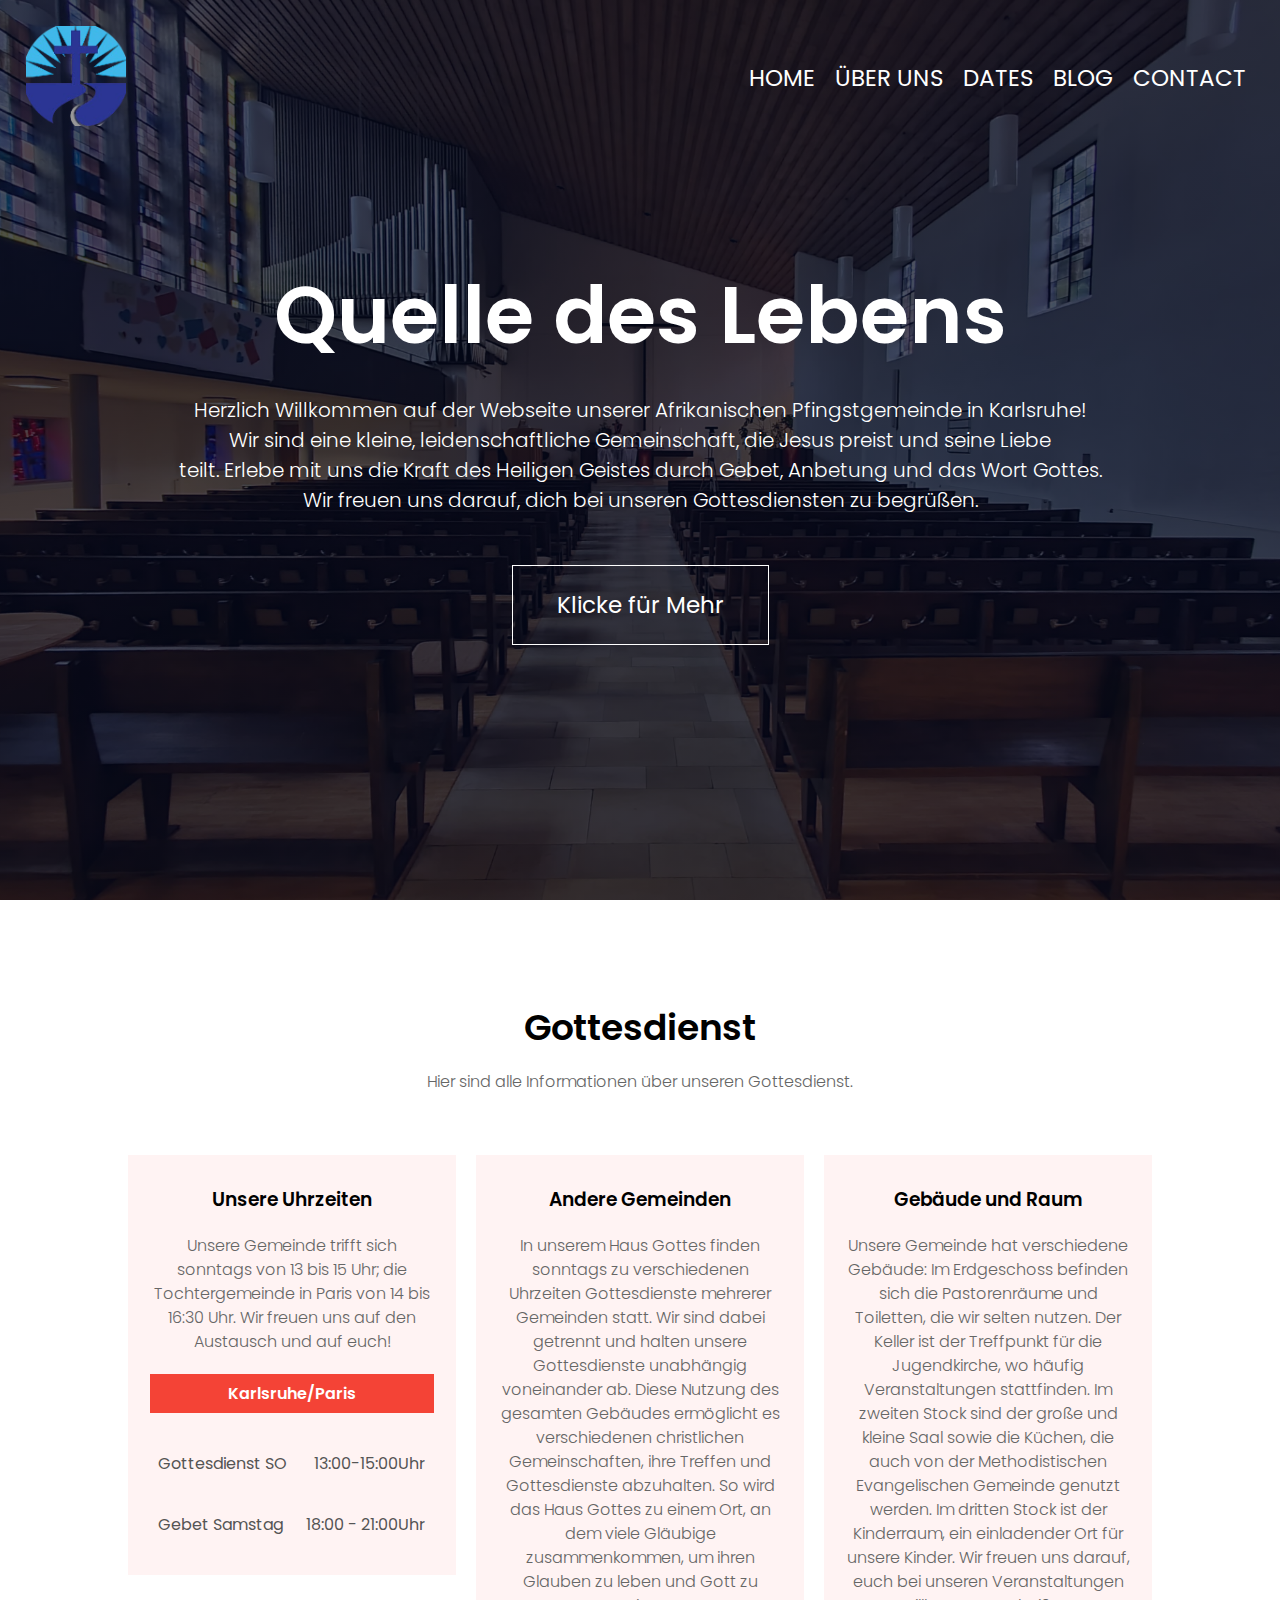
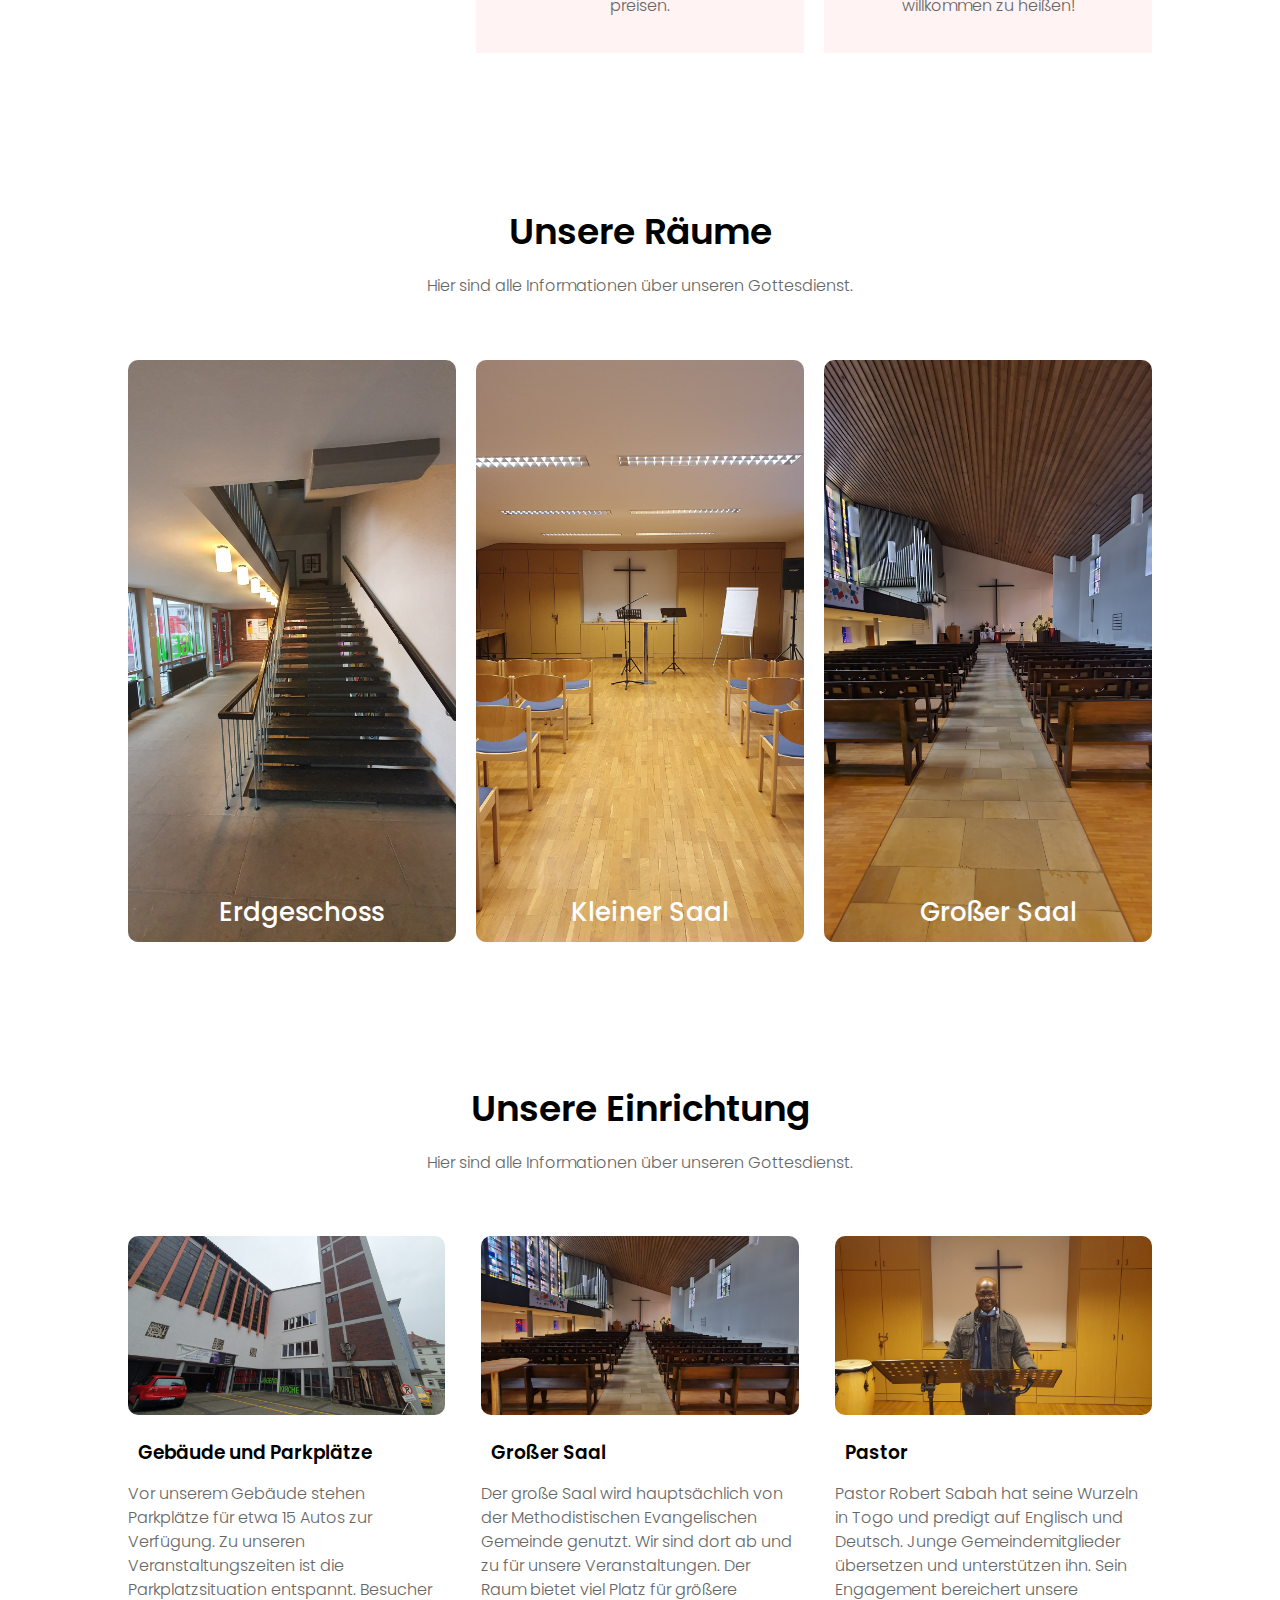
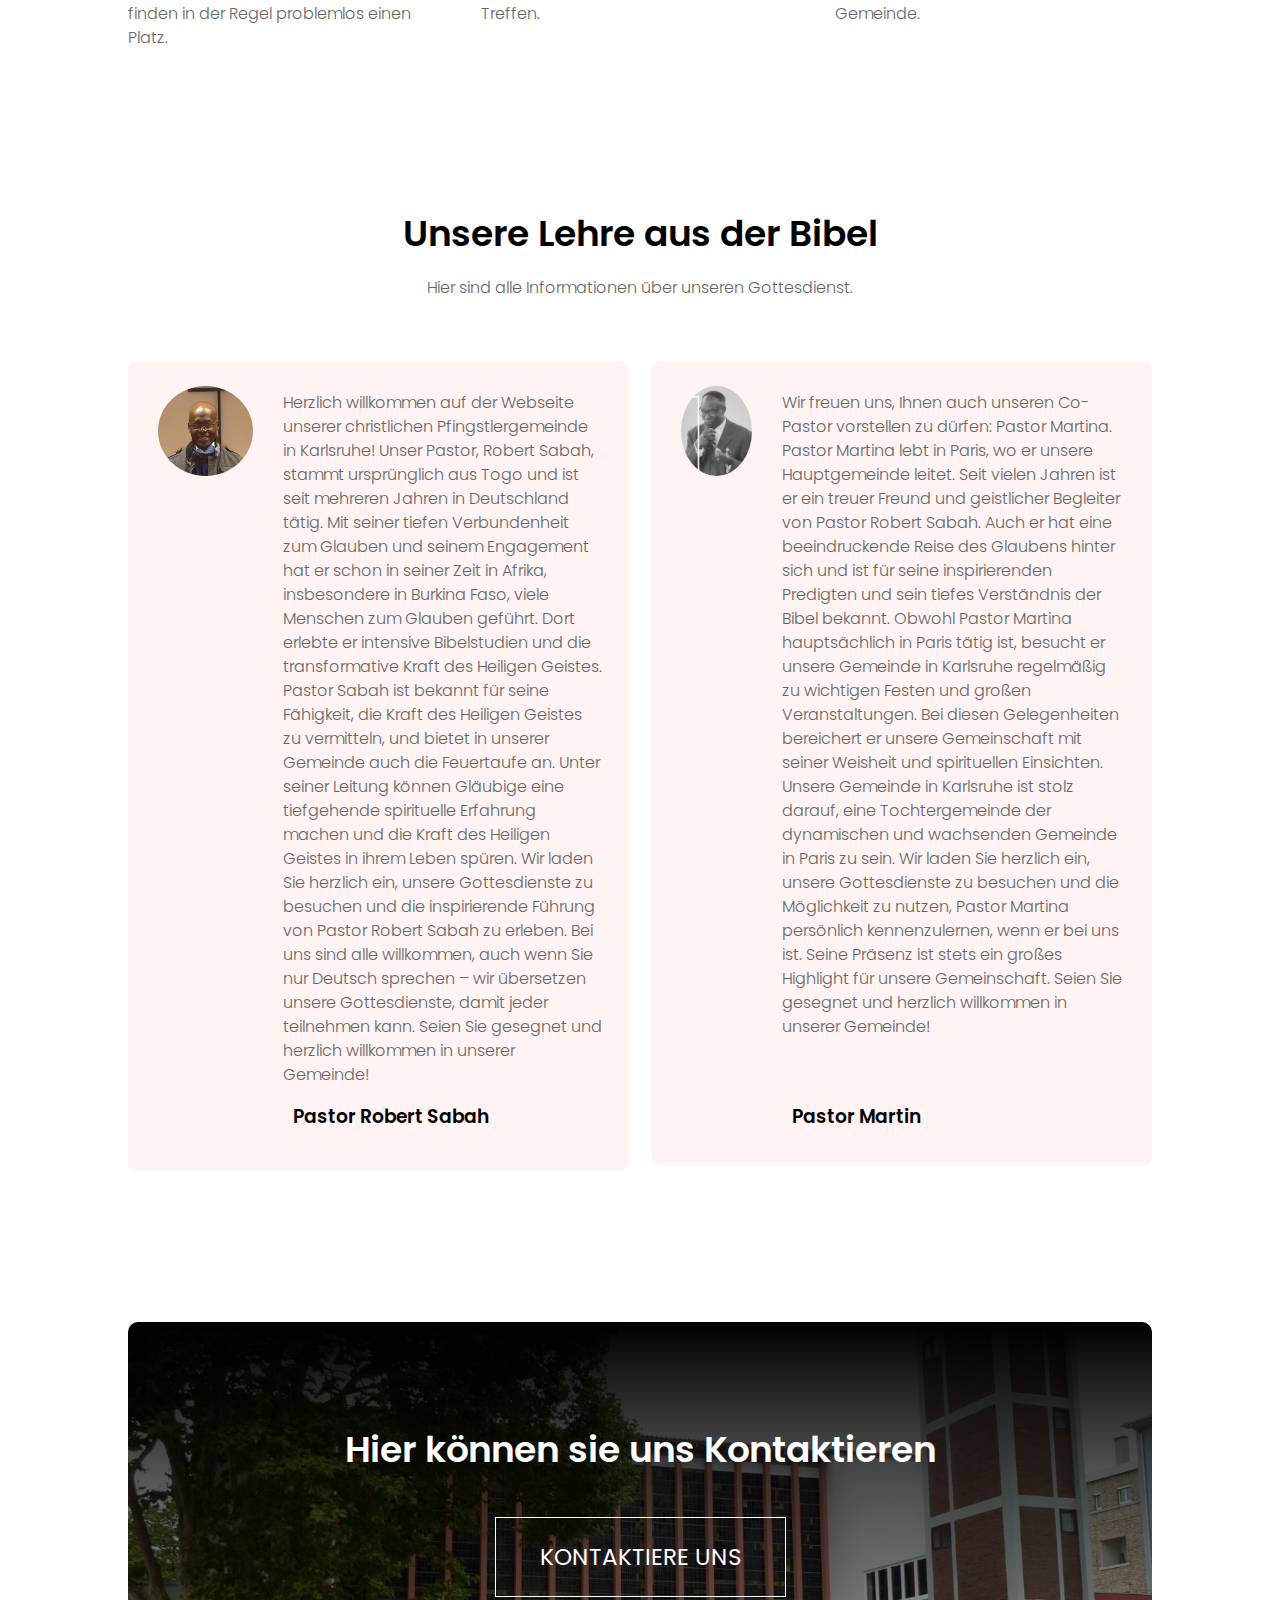
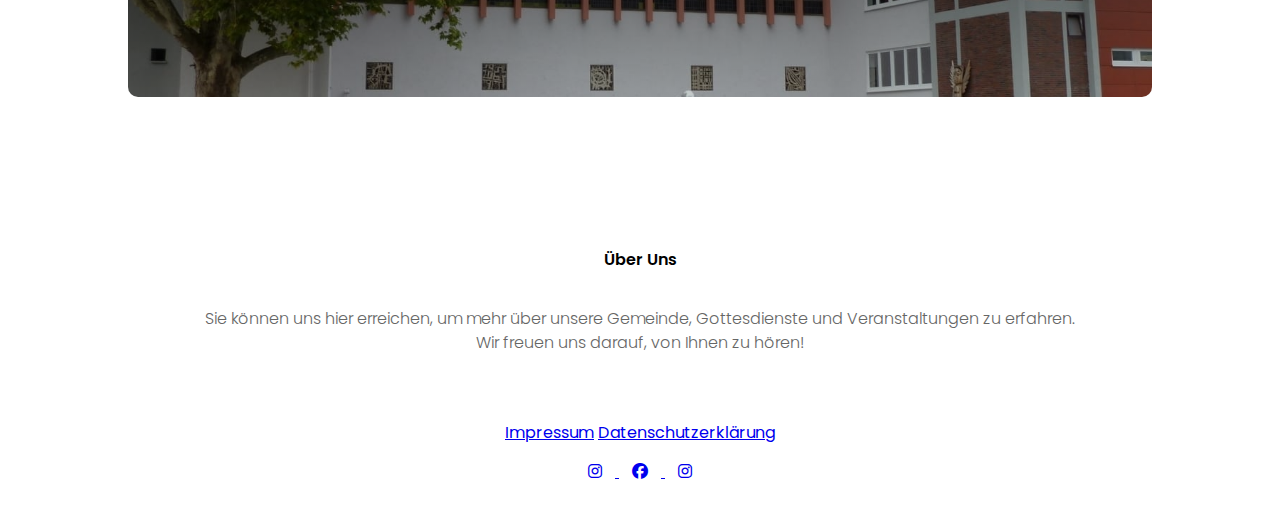
<file: index.html>
<!DOCTYPE html>
<html lang="en">
<head>
    <meta charset="UTF-8">
    <meta name="viewport" content="width=device-width, initial-scale=1.0">
    <title>Gemeinde Website</title>
    <link rel="stylesheet" href="style.css">
    <link rel="preconnect" href="https://fonts.googleapis.com">
<link rel="preconnect" href="https://fonts.gstatic.com" crossorigin>
<link href="https://fonts.googleapis.com/css2?family=Poppins:ital,wght@0,
100;0,200;0,300;0,400;0,500;0,600;0,700;0,800;0,900;1,100;1,200;1,300;1,400;1
,500;1,600;1,700;1,800;1,900&display=swap" rel="stylesheet">
<link rel="stylesheet" href="https://cdnjs.cloudflare.com/ajax/libs/font-awesome/6.4.0/css/all.min.css">

</head>
<body>
    <section class="header">
<nav>
    <a href="index.html"><img src="Images/qldlogo.png"></a>
    <div class="nav-links" id="navLinks">
        <i class="fa fa-times" onclick="hideMenu()"></i>
        <ul>
            <li><a href="index.html">HOME</a></li>
            <li><a href="about.html">ÜBER UNS</a></li>
            <li><a href="course.html">DATES</a></li>
            <li><a href="Blog.html">BLOG</a></li>
            <li><a href="Contact.html">CONTACT</a></li>
        </ul>
    </div>
    <i class="fa fa-bars" onclick="showMenu()"></i>
</nav>

<div class="text-box">
    <h1>Quelle des Lebens</h1>
    <p>Herzlich Willkommen auf der Webseite unserer Afrikanischen Pfingstgemeinde in Karlsruhe! <br> 
        Wir sind eine kleine, leidenschaftliche Gemeinschaft, die Jesus preist und seine Liebe<br> teilt.  
        Erlebe mit uns die Kraft des Heiligen Geistes durch Gebet, Anbetung und das Wort Gottes. <br> 
        Wir freuen uns darauf, dich bei unseren Gottesdiensten zu begrüßen.
        </p>
        <a href="course.html" class="hero-btn">Klicke für Mehr</a>
</div>
    </section>
<!-----Gottesdienst-->

    <section class="Gottesdienst">
     <h1>Gottesdienst</h1>   
     <p>Hier sind alle Informationen über unseren Gottesdienst.</p>

    <div class="row"><div class="Gottesdienst-col">
         <h3>Unsere Uhrzeiten</h3>
         <p>Unsere Gemeinde trifft sich sonntags von 13 bis 15 Uhr; die Tochtergemeinde in Paris von 14 bis 16:30 Uhr. Wir freuen uns auf den Austausch und auf euch!</p>
            <div class="blog-right">
                <h3>Karlsruhe/Paris</h3>
                <div>
                    <span>Gottesdienst SO</span>
                    <span>13:00-15:00Uhr</span>
                </div>
                <div>
                    <span>Gebet Samstag</span>
                    <span>18:00 - 21:00Uhr</span>
                </div>
                
                
            </div>
     </div>
       <div class="Gottesdienst-col">
        <h3>Andere Gemeinden</h3>
        <p>In unserem Haus Gottes finden sonntags zu verschiedenen Uhrzeiten Gottesdienste 
            mehrerer Gemeinden statt. Wir sind dabei getrennt und halten unsere Gottesdienste 
            unabhängig voneinander ab. Diese Nutzung des gesamten Gebäudes ermöglicht es 
            verschiedenen christlichen Gemeinschaften, ihre Treffen und Gottesdienste abzuhalten. 
            So wird das Haus Gottes zu einem Ort, an dem viele Gläubige zusammenkommen, um ihren 
            Glauben zu leben und Gott zu preisen.</p>
       </div> 
        
       <div class="Gottesdienst-col">
        <h3>Gebäude und Raum</h3>
        <p>Unsere Gemeinde hat verschiedene Gebäude: Im Erdgeschoss befinden sich die 
            Pastorenräume und Toiletten, die wir selten nutzen. Der Keller ist der Treffpunkt 
            für die Jugendkirche, wo häufig Veranstaltungen stattfinden. Im zweiten Stock sind 
            der große und kleine Saal sowie die Küchen, die auch von der Methodistischen 
            Evangelischen Gemeinde genutzt werden. Im dritten Stock ist der Kinderraum, ein 
            einladender Ort für unsere Kinder. Wir freuen uns darauf, euch bei unseren 
            Veranstaltungen willkommen zu heißen!</p>
       </div> 
    </div>
    </section>

    <section class="Raueme">
<h1>Unsere Räume</h1>
<p>Hier sind alle Informationen über unseren Gottesdienst.</p>

<div class="row">
    <div class="Raueme-col">
        <img src="Images/TreppeHochkannt.jpeg">
        <div class="layer">
        <h3>Erdgeschoss</h3>
    </div>
    </div>
    <div class="Raueme-col">
        <img src="Images/kleinerSaalHochkannt2.jpeg">
        <div class="layer">
        <h3>Kleiner Saal</h3>
    </div>
    </div>
    <div class="Raueme-col">
        <img src="Images/BigSaalHochkant.jpeg">
        <div class="layer">
        <h3>Großer Saal</h3>
    </div>
    </div>
</div>

    </section>
    <!--------Facilitys---------->

    <section class="Einrichtung">
        <h1>Unsere Einrichtung</h1>
        <p>Hier sind alle Informationen über unseren Gottesdienst.</p>

        <div class="row">
            <div class="Einrichtung-col">
                <img src="Images/Draussen.jpeg">
                <h3>Gebäude und Parkplätze</h3>
                <p>Vor unserem Gebäude stehen Parkplätze für etwa 15 Autos zur Verfügung. Zu unseren Veranstaltungszeiten 
                    ist die Parkplatzsituation entspannt. Besucher finden in der Regel problemlos einen Platz.</p>
            </div>
            <div class="Einrichtung-col">
                <img src="Images/BigSaal.jpeg">
                <h3>Großer Saal</h3>
                <p>Der große Saal wird hauptsächlich von der Methodistischen Evangelischen Gemeinde genutzt. 
                    Wir sind dort ab und zu für unsere Veranstaltungen. Der Raum bietet viel Platz für 
                    größere Treffen.</p>
            </div>
            <div class="Einrichtung-col">
                <img src="Images/Pastorwidth.jpeg">
                <h3>Pastor</h3>
                <p>Pastor Robert Sabah hat seine Wurzeln in Togo und predigt auf Englisch und Deutsch. 
                    Junge Gemeindemitglieder übersetzen und unterstützen ihn. Sein Engagement bereichert 
                    unsere Gemeinde.</p>
            </div>
        </div>

    </section>

    <!--------UnsereLehre---------->

    <section class="Lehre">
        <h1>Unsere Lehre aus der Bibel</h1>
        <p>Hier sind alle Informationen über unseren Gottesdienst.</p>
        <div class="row">
            <div class="Lehre-col">
                <img src="Images/Robert.png">
                <div>
                    <p>Herzlich willkommen auf der Webseite unserer christlichen Pfingstlergemeinde in Karlsruhe!

                        Unser Pastor, Robert Sabah, stammt ursprünglich aus Togo und ist seit mehreren Jahren in Deutschland tätig. Mit seiner tiefen Verbundenheit zum Glauben und seinem Engagement hat er schon in seiner Zeit in Afrika, insbesondere in Burkina Faso, viele Menschen zum Glauben geführt. Dort erlebte er intensive Bibelstudien und die transformative Kraft des Heiligen Geistes.
                         Pastor Sabah ist bekannt für seine Fähigkeit, die Kraft des Heiligen Geistes zu vermitteln, und bietet in unserer Gemeinde auch die Feuertaufe an. Unter seiner Leitung können Gläubige eine tiefgehende spirituelle Erfahrung machen und die Kraft des Heiligen Geistes in ihrem Leben spüren.
                        Wir laden Sie herzlich ein, unsere Gottesdienste zu besuchen und die inspirierende Führung von Pastor Robert Sabah zu erleben. Bei uns sind alle willkommen, auch wenn Sie nur Deutsch sprechen – wir übersetzen unsere Gottesdienste, damit jeder teilnehmen kann.
                        Seien Sie gesegnet und herzlich willkommen in unserer Gemeinde!</p>
                    <h3>Pastor Robert Sabah<h3>
                </div>
            </div>
            <div class="Lehre-col">
                <img src="Images/Martin.png">
                <div>
                    <p>Wir freuen uns, Ihnen auch unseren Co-Pastor vorstellen zu dürfen: Pastor Martina.
                        Pastor Martina lebt in Paris, wo er unsere Hauptgemeinde leitet. Seit vielen Jahren ist er ein treuer Freund und geistlicher Begleiter von Pastor Robert Sabah. Auch er hat eine beeindruckende Reise des Glaubens hinter sich und ist für seine inspirierenden Predigten und sein tiefes Verständnis der Bibel bekannt.
                        Obwohl Pastor Martina hauptsächlich in Paris tätig ist, besucht er unsere Gemeinde in Karlsruhe regelmäßig zu wichtigen Festen und großen Veranstaltungen. Bei diesen Gelegenheiten bereichert er unsere Gemeinschaft mit seiner Weisheit und spirituellen Einsichten. Unsere Gemeinde in Karlsruhe ist stolz darauf, eine Tochtergemeinde der dynamischen und wachsenden Gemeinde in Paris zu sein.
                        Wir laden Sie herzlich ein, unsere Gottesdienste zu besuchen und die Möglichkeit zu nutzen, Pastor Martina persönlich kennenzulernen, wenn er bei uns ist. Seine Präsenz ist stets ein großes Highlight für unsere Gemeinschaft.
                        Seien Sie gesegnet und herzlich willkommen in unserer Gemeinde! <br><br><br></p>
                        <h3>Pastor Martin</h3>
                </div>
            </div>
        </div>
    </section>

    <!--------Contact----->
    <section class="cta">
          <h1>Hier können sie uns Kontaktieren</h1>  
          <a href="" class="hero-btn">KONTAKTIERE UNS</a>
        
    </section>

    <!--------Fußzeile----->
    <section class="Footer">
        <h4>Über Uns</h4>
        <p>Sie können uns hier erreichen, um mehr über unsere Gemeinde, Gottesdienste und 
            Veranstaltungen zu erfahren. <br> Wir freuen uns darauf, von Ihnen zu hören!</p><br><br>
            <a href="Impressum.html">Impressum</a>
          <a href="Daten.html">Datenschutzerklärung</a>
            <div class="icons">
                <a href="https://www.instagram.com/emb_rdc" target="_blank">
                    <i class="fab fa-instagram" aria-hidden="true"></i>
                </a>
                <a href="https://www.facebook.com/yourprofile" target="_blank">
                    <i class="fab fa-facebook" aria-hidden="true"></i>
                </a>
                <a href="https://www.instagram.com/elie_rdc" target="_blank">
                    <i class="fab fa-instagram" aria-hidden="true"></i>
                </a>
                
            </div>
    </section>

<!--------JavaScript-----Menu----->
 <script>
    var navLinks = document.getElementById("navLinks");
    function showMenu(){
        navLinks.style.right = "0";
    } 
    function hideMenu(){
        navLinks.style.right = "-200px";
        
    }
 </script>
</body>
</html>
</file>
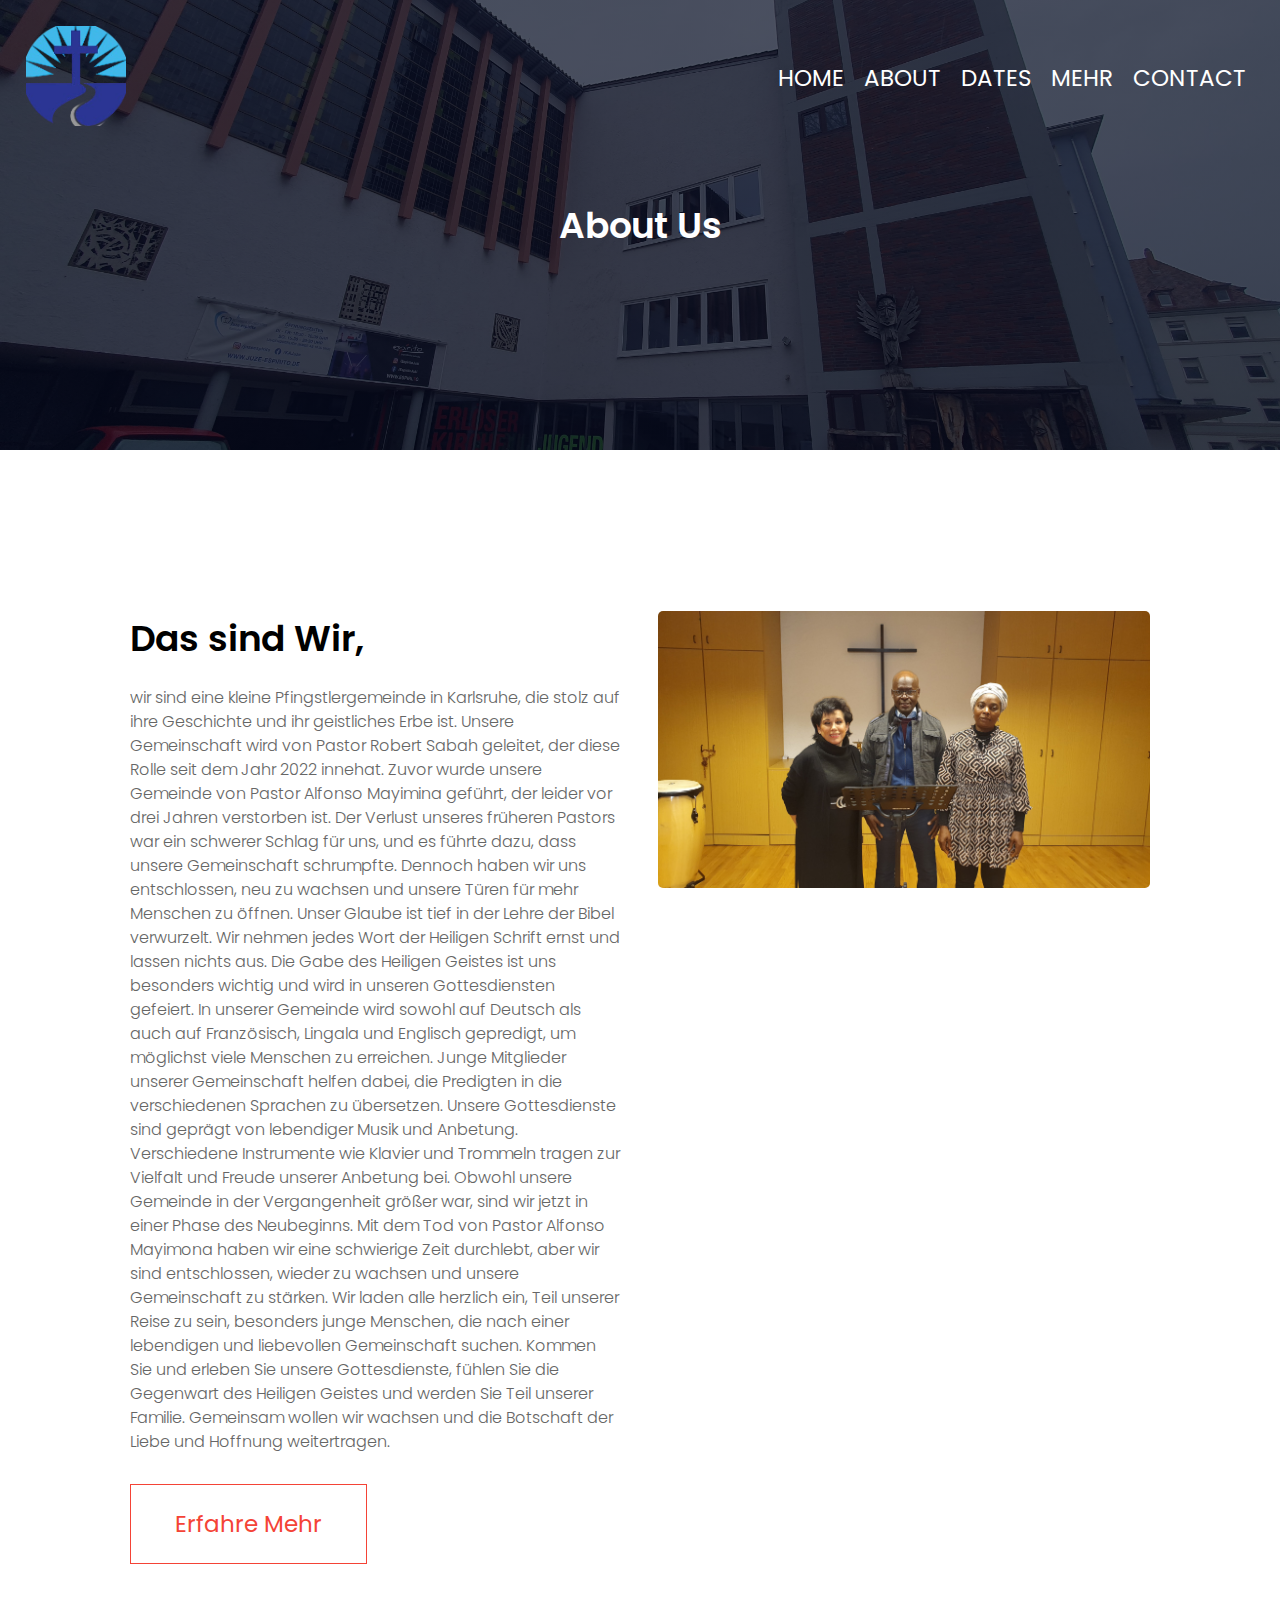
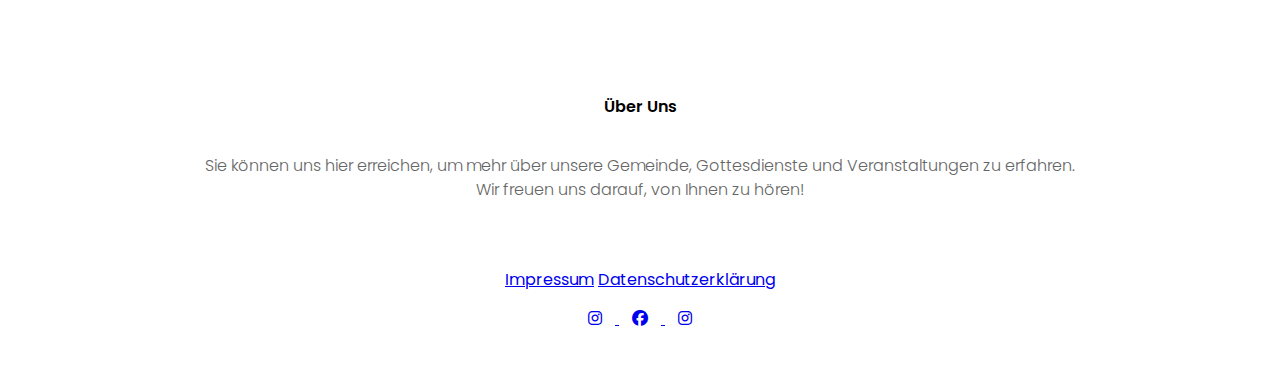
<file: about.html>
<!DOCTYPE html>
<html lang="en">
<head>
    <meta charset="UTF-8">
    <meta name="viewport" content="width=device-width, initial-scale=1.0">
    <title>Gemeinde Website</title>
    <link rel="stylesheet" href="style.css">
    <link rel="preconnect" href="https://fonts.googleapis.com">
<link rel="preconnect" href="https://fonts.gstatic.com" crossorigin>
<link href="https://fonts.googleapis.com/css2?family=Poppins:ital,wght@0,
100;0,200;0,300;0,400;0,500;0,600;0,700;0,800;0,900;1,100;1,200;1,300;1,400;1
,500;1,600;1,700;1,800;1,900&display=swap" rel="stylesheet">
<link rel="stylesheet" href="https://cdnjs.cloudflare.com/ajax/libs/font-awesome/6.4.0/css/all.min.css">

</head>
<body>
    <section class="sub-header">
<nav>
    <a href="index.html"><img src="Images/qldlogo.png"></a>
    <div class="nav-links" id="navLinks">
        <i class="fa fa-times" onclick="hideMenu()"></i>
        <ul>
            <li><a href="index.html">HOME</a></li>
            <li><a href="about.html">ABOUT</a></li>
            <li><a href="course.html">DATES</a></li>
            <li><a href="Blog.html">MEHR</a></li>
            <li><a href="Contact.html">CONTACT</a></li>
        </ul>
    </div>
    <i class="fa fa-bars" onclick="showMenu()"></i>
</nav>
<h1>About Us</h1>
    </section>

<!--------Über unsere Gemeinde----->
<section class="about-us">
    <div class="row">
        <div class="about-col">
            <h1>Das sind Wir,</h1>
            <p>wir sind eine kleine Pfingstlergemeinde in Karlsruhe, die stolz auf ihre Geschichte und ihr geistliches Erbe ist. Unsere Gemeinschaft wird von Pastor Robert Sabah geleitet, der diese Rolle seit dem Jahr 2022 innehat. Zuvor wurde unsere Gemeinde von Pastor Alfonso Mayimina geführt, der leider vor drei Jahren verstorben ist. Der Verlust unseres früheren Pastors war ein schwerer Schlag für uns, und es führte dazu, dass unsere Gemeinschaft schrumpfte. Dennoch haben wir uns entschlossen, neu zu wachsen und unsere Türen für mehr Menschen zu öffnen.
                Unser Glaube ist tief in der Lehre der Bibel verwurzelt. Wir nehmen jedes Wort der Heiligen Schrift ernst und lassen nichts aus. Die Gabe des Heiligen Geistes ist uns besonders wichtig und wird in unseren Gottesdiensten gefeiert. In unserer Gemeinde wird sowohl auf Deutsch als auch auf Französisch, Lingala und Englisch gepredigt, um möglichst viele Menschen zu erreichen. Junge Mitglieder unserer Gemeinschaft helfen dabei, die Predigten in die verschiedenen Sprachen zu übersetzen.
                Unsere Gottesdienste sind geprägt von lebendiger Musik und Anbetung. Verschiedene Instrumente wie Klavier und Trommeln tragen zur Vielfalt und Freude unserer Anbetung bei.
                Obwohl unsere Gemeinde in der Vergangenheit größer war, sind wir jetzt in einer Phase des Neubeginns. Mit dem Tod von Pastor Alfonso Mayimona haben wir eine schwierige Zeit durchlebt, aber wir sind entschlossen, wieder zu wachsen und unsere Gemeinschaft zu stärken. Wir laden alle herzlich ein, Teil unserer Reise zu sein, besonders junge Menschen, die nach einer lebendigen und liebevollen Gemeinschaft suchen.
                Kommen Sie und erleben Sie unsere Gottesdienste, fühlen Sie die Gegenwart des Heiligen Geistes und werden Sie Teil unserer Familie. Gemeinsam wollen wir wachsen und die Botschaft der 
                Liebe und Hoffnung weitertragen.</p>
                <a href="Blog.html" class="hero-btn red-btn">Erfahre Mehr</a>
        </div>
        <div class="about-col">
            <img src="Images/RobertCM.jpeg">
        </div>
    </div>

</section>



<!--------Fußzeile----->

<section class="Footer">
    <h4>Über Uns</h4>
    <p>Sie können uns hier erreichen, um mehr über unsere Gemeinde, Gottesdienste und 
        Veranstaltungen zu erfahren. <br> Wir freuen uns darauf, von Ihnen zu hören!</p><br><br>
        <a href="Impressum.html">Impressum</a>
      <a href="Datenschutzerklärung.html">Datenschutzerklärung</a>
        <div class="icons">
            <a href="https://www.instagram.com/emb_rdc" target="_blank">
                <i class="fab fa-instagram" aria-hidden="true"></i>
            </a>
            <a href="https://www.facebook.com/yourprofile" target="_blank">
                <i class="fab fa-facebook" aria-hidden="true"></i>
            </a>
            <a href="https://www.instagram.com/elie_rdc" target="_blank">
                <i class="fab fa-instagram" aria-hidden="true"></i>
            </a>
            
        </div>
</section>

    <!--------Über unsere Lehre----->
<section>

</section>
<!--------JavaScript-----Menu----->
 <script>
    var navLinks = document.getElementById("navLinks");
    function showMenu(){
        navLinks.style.right = "0";
    } 
    function hideMenu(){
        navLinks.style.right = "-200px";
        
    }
 </script>
</body>
</html>
</file>
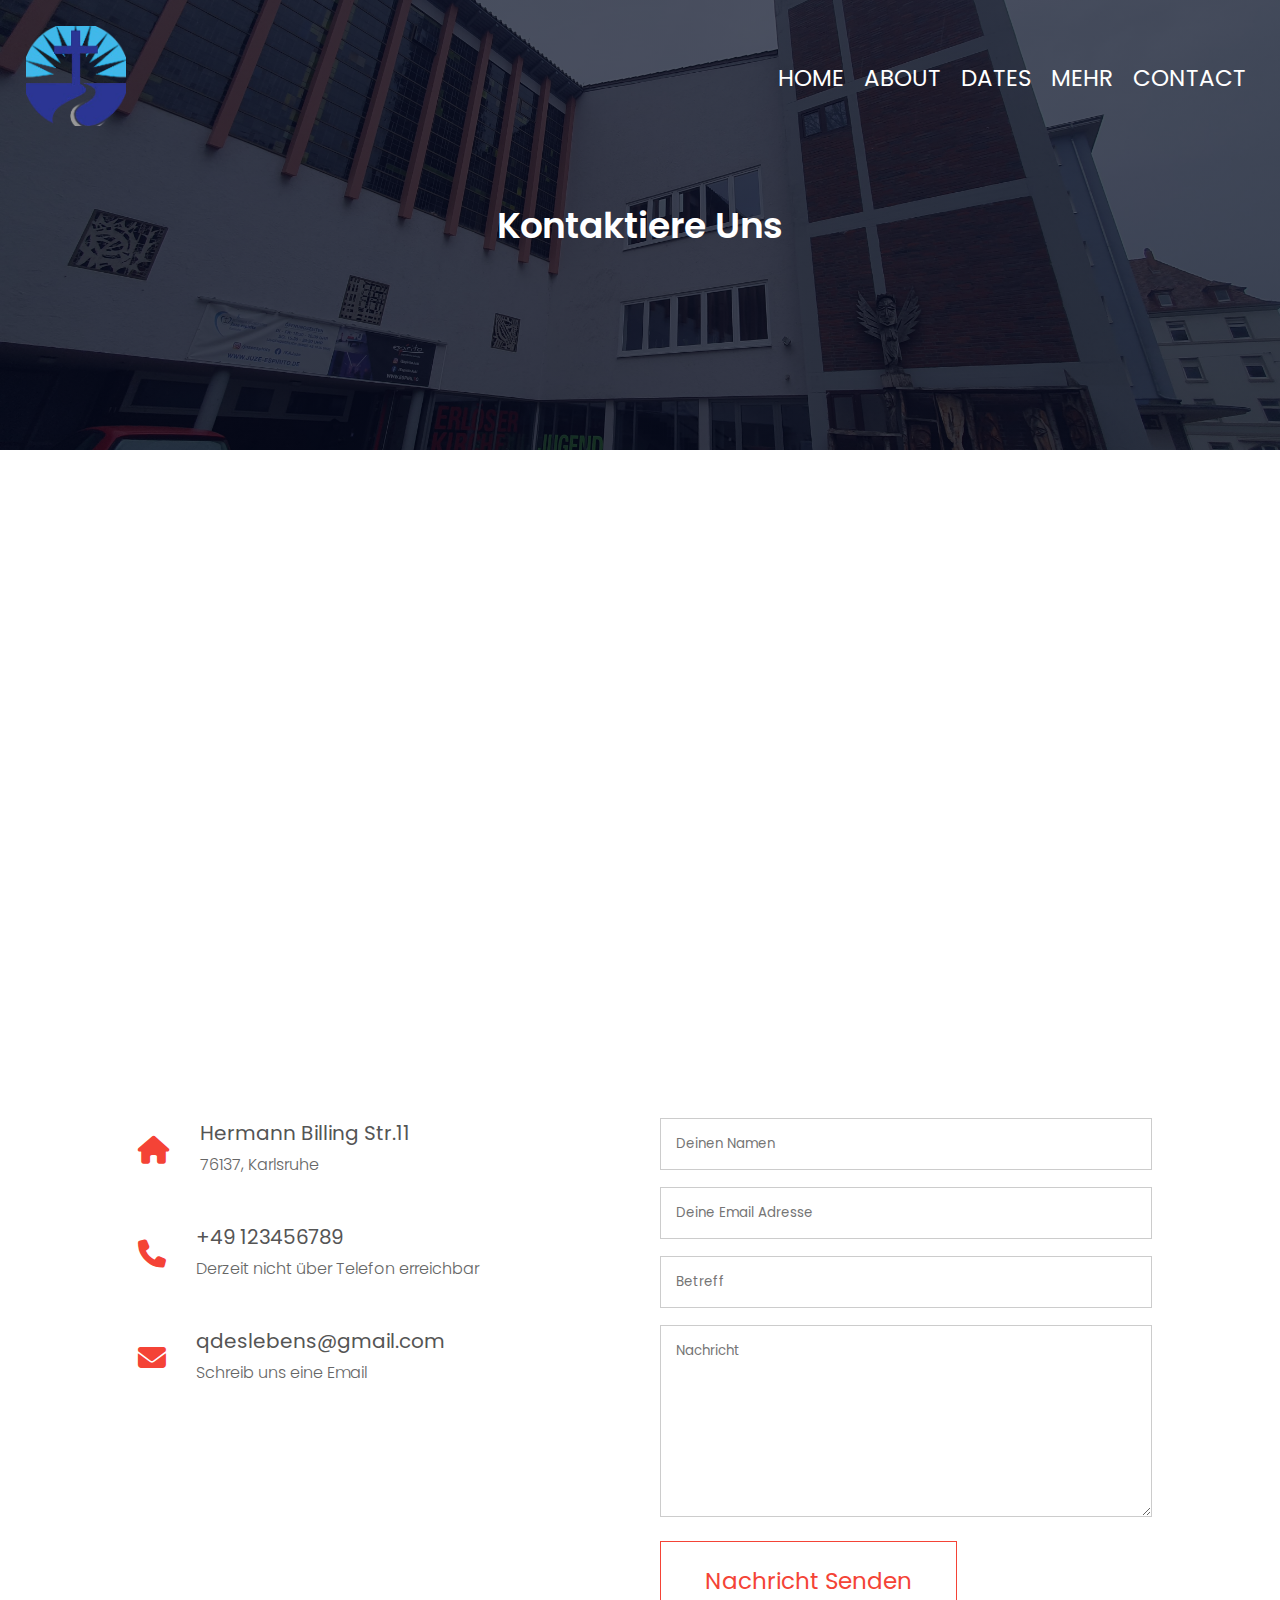
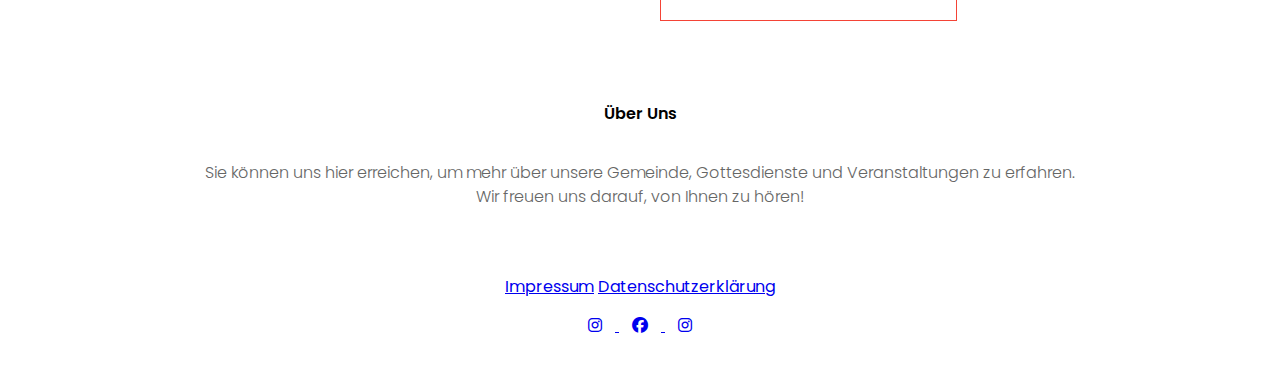
<file: Contact.html>
<!DOCTYPE html>
<html lang="en">
<head>
    <meta charset="UTF-8">
    <meta name="viewport" content="width=device-width, initial-scale=1.0">
    <title>Gemeinde Website</title>
    <link rel="stylesheet" href="style.css">
    <link rel="preconnect" href="https://fonts.googleapis.com">
<link rel="preconnect" href="https://fonts.gstatic.com" crossorigin>
<link href="https://fonts.googleapis.com/css2?family=Poppins:ital,wght@0,
100;0,200;0,300;0,400;0,500;0,600;0,700;0,800;0,900;1,100;1,200;1,300;1,400;1
,500;1,600;1,700;1,800;1,900&display=swap" rel="stylesheet">
<link rel="stylesheet" href="https://cdnjs.cloudflare.com/ajax/libs/font-awesome/6.4.0/css/all.min.css">

</head>
<body>
    <section class="sub-header">
<nav>
    <a href="index.html"><img src="Images/qldlogo.png"></a>
    <div class="nav-links" id="navLinks">
        <i class="fa fa-times" onclick="hideMenu()"></i>
        <ul>
            <li><a href="index.html">HOME</a></li>
            <li><a href="about.html">ABOUT</a></li>
            <li><a href="course.html">DATES</a></li>
            <li><a href="Blog.html">MEHR</a></li>
            <li><a href="Contact.html">CONTACT</a></li>
        </ul>
    </div>
    <i class="fa fa-bars" onclick="showMenu()"></i>
</nav>
<h1>Kontaktiere Uns</h1>
    </section>

<!--------Kontaktiere uns----->

<section class="location">
    <iframe src="https://www.google.com/maps/embed?pb=!1m18!1m12!1m3!1d2617.3602680282606!2d8.396177277464934!3d49.003730590466006!2m3!1f0!2f0!3f0!3m2!1i1024!2i768!4f13.1!3m3!1m2!1s0x479706437da2e9ab%3A0xa34c0f01a74c4f67!2sHermann-Billing-Stra%C3%9Fe%2011%2C%2076137%20Karlsruhe!5e0!3m2!1sde!2sde!4v1722713079270!5m2!1sde!2sde" width="600" height="450" style="border:0;" allowfullscreen="" loading="lazy" referrerpolicy="no-referrer-when-downgrade"></iframe> 
</section>

<section class="contact-us">
<div class="row">
    <div class="contact-col">
        <div>
            <i class="fas fa-home" aria-hidden="true"></i>
            <span>
                <h5>Hermann Billing Str.11</h5>
                <p>76137, Karlsruhe</p>
            </span> 
        </div>
        <div>
            <i class="fas fa-phone" aria-hidden="true"></i>
            <span>
                <h5>+49 123456789</h5>
                <p>Derzeit nicht über Telefon erreichbar</p>
            </span> 
        </div>
        <div>
            <i class="fas fa-envelope" aria-hidden="true"></i>
            <span>
                <h5>qdeslebens@gmail.com</h5>
                <p>Schreib uns eine Email</p>
            </span> 
        </div>
    </div>
    <div class="contact-col">
<form action="form-handler.php" method="post">
    <input type="text" name="name" placeholder="Deinen Namen" required>
    <input type="email" name="email" placeholder="Deine Email Adresse" required>
    <input type="text" name="subject" placeholder="Betreff" required>
    <textarea rows="8" name="message" placeholder="Nachricht" required></textarea>
    <button type="submit" class="hero-btn red-btn">Nachricht Senden</button>
</form>


    </div>
</div>
</section>


<!--------Fußzeile----->

<section class="Footer">
    <h4>Über Uns</h4>
    <p>Sie können uns hier erreichen, um mehr über unsere Gemeinde, Gottesdienste und 
        Veranstaltungen zu erfahren. <br> Wir freuen uns darauf, von Ihnen zu hören!</p><br><br>
        <a href="Impressum.html">Impressum</a>
      <a href="Datenschutzerklärung.html">Datenschutzerklärung</a>
        <div class="icons">
            <a href="https://www.instagram.com/emb_rdc" target="_blank">
                <i class="fab fa-instagram" aria-hidden="true"></i>
            </a>
            <a href="https://www.facebook.com/yourprofile" target="_blank">
                <i class="fab fa-facebook" aria-hidden="true"></i>
            </a>
            <a href="https://www.instagram.com/elie_rdc" target="_blank">
                <i class="fab fa-instagram" aria-hidden="true"></i>
            </a>
            
        </div>
</section>

    <!--------Über unsere Lehre----->
<section>

</section>
<!--------JavaScript-----Menu----->
 <script>
    var navLinks = document.getElementById("navLinks");
    function showMenu(){
        navLinks.style.right = "0";
    } 
    function hideMenu(){
        navLinks.style.right = "-200px";
        
    }
 </script>
</body>
</html>
</file>
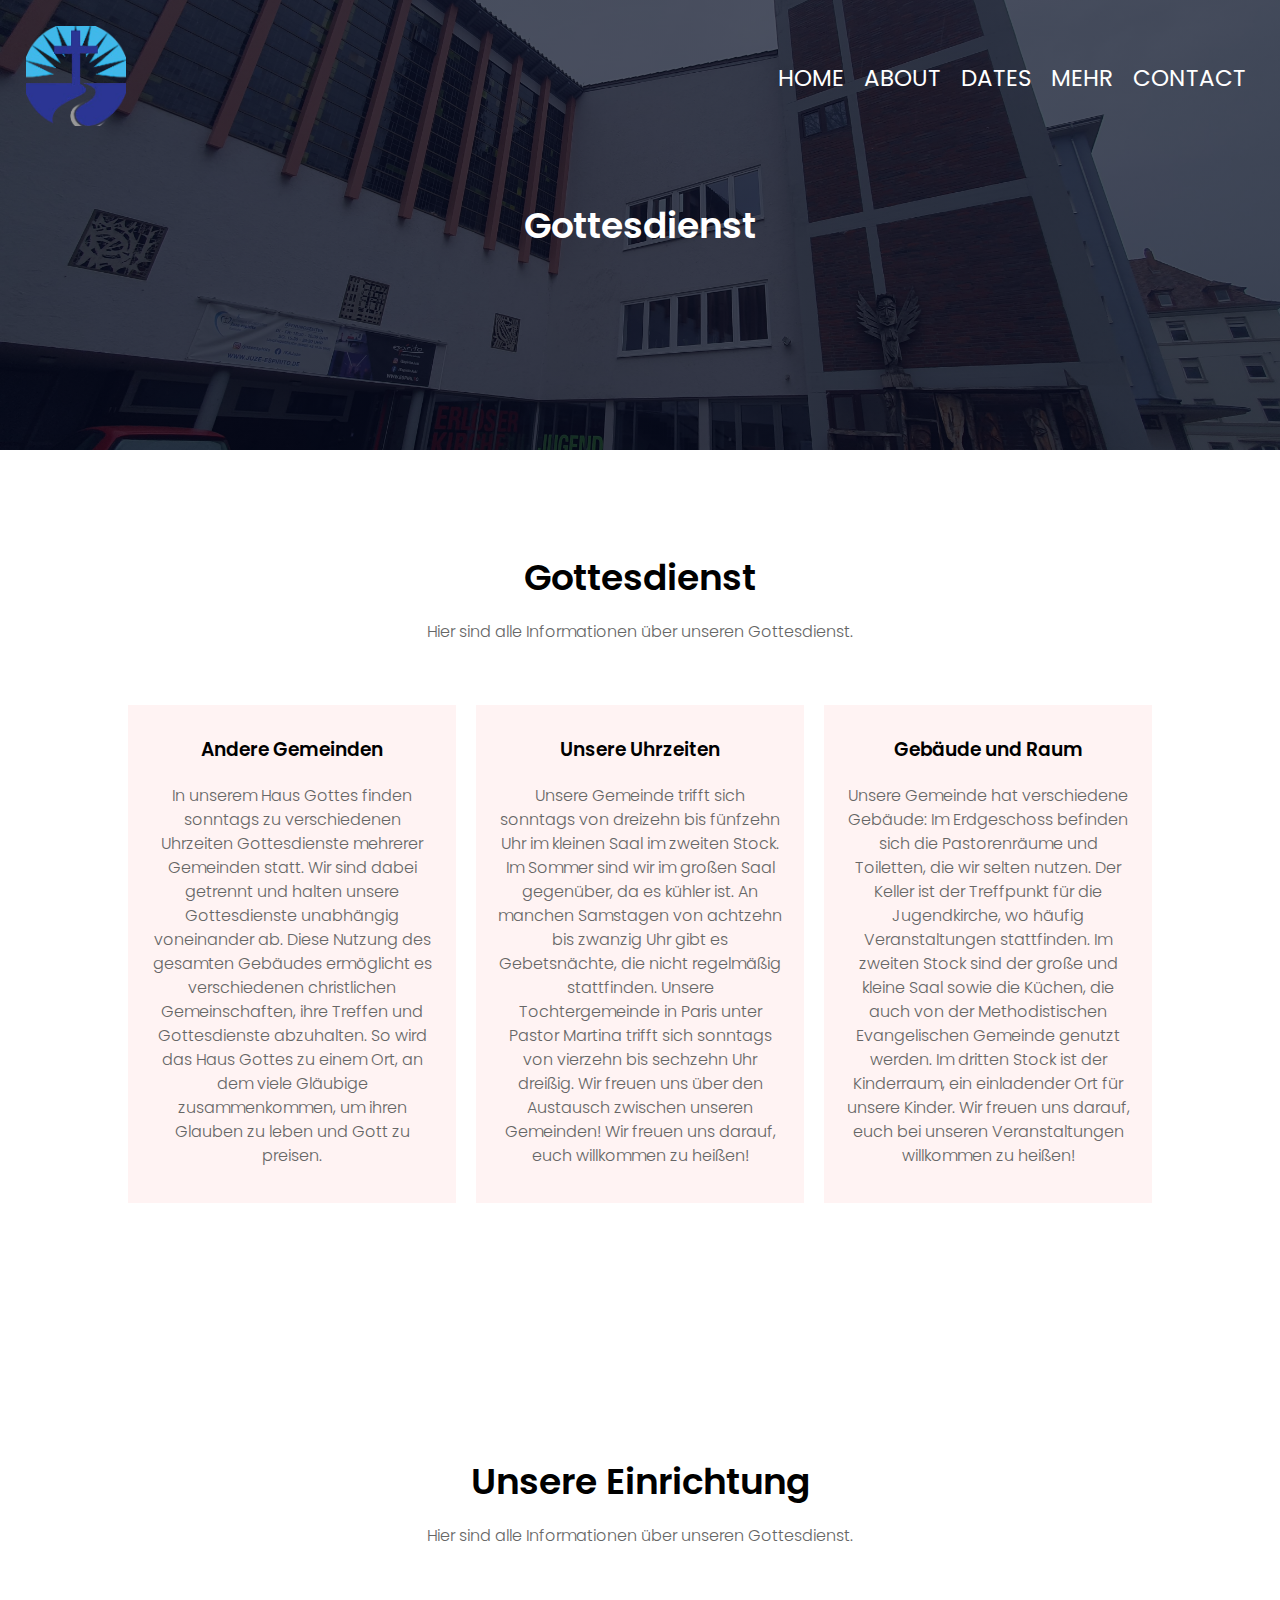
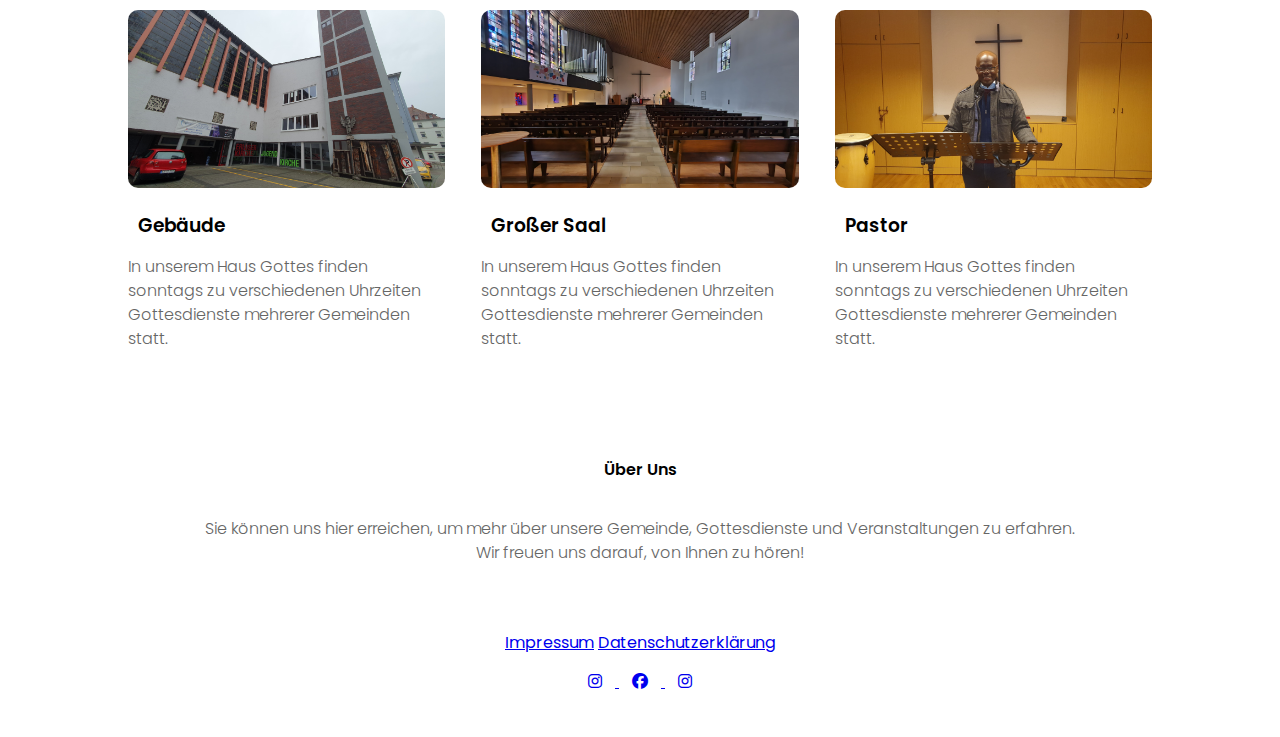
<file: course.html>
<!DOCTYPE html>
<html lang="en">
<head>
    <meta charset="UTF-8">
    <meta name="viewport" content="width=device-width, initial-scale=1.0">
    <title>Gemeinde Website</title>
    <link rel="stylesheet" href="style.css">
    <link rel="preconnect" href="https://fonts.googleapis.com">
<link rel="preconnect" href="https://fonts.gstatic.com" crossorigin>
<link href="https://fonts.googleapis.com/css2?family=Poppins:ital,wght@0,
100;0,200;0,300;0,400;0,500;0,600;0,700;0,800;0,900;1,100;1,200;1,300;1,400;1
,500;1,600;1,700;1,800;1,900&display=swap" rel="stylesheet">
<link rel="stylesheet" href="https://cdnjs.cloudflare.com/ajax/libs/font-awesome/6.4.0/css/all.min.css">

</head>
<body>
    <section class="sub-header">
<nav>
    <a href="index.html"><img src="Images/qldlogo.png"></a>
    <div class="nav-links" id="navLinks">
        <i class="fa fa-times" onclick="hideMenu()"></i>
        <ul>
            <li><a href="index.html">HOME</a></li>
            <li><a href="about.html">ABOUT</a></li>
            <li><a href="course.html">DATES</a></li>
            <li><a href="Blog.html">MEHR</a></li>
            <li><a href="Contact.html">CONTACT</a></li>
        </ul>
    </div>
    <i class="fa fa-bars" onclick="showMenu()"></i>
</nav>
<h1>Gottesdienst</h1>
    </section>

<!--------Über unsere Gottesdienst----->

<section class="Gottesdienst">
    <h1>Gottesdienst</h1>   
    <p>Hier sind alle Informationen über unseren Gottesdienst.</p>

   <div class="row">
      <div class="Gottesdienst-col">
       <h3>Andere Gemeinden</h3>
       <p>In unserem Haus Gottes finden sonntags zu verschiedenen Uhrzeiten Gottesdienste 
           mehrerer Gemeinden statt. Wir sind dabei getrennt und halten unsere Gottesdienste 
           unabhängig voneinander ab. Diese Nutzung des gesamten Gebäudes ermöglicht es 
           verschiedenen christlichen Gemeinschaften, ihre Treffen und Gottesdienste abzuhalten. 
           So wird das Haus Gottes zu einem Ort, an dem viele Gläubige zusammenkommen, um ihren 
           Glauben zu leben und Gott zu preisen.</p>
      </div> 
      <div class="Gottesdienst-col">
       <h3>Unsere Uhrzeiten</h3>
       <p>Unsere Gemeinde trifft sich sonntags von dreizehn bis fünfzehn Uhr im kleinen Saal im 
        zweiten Stock. Im Sommer sind wir im großen Saal gegenüber, da es kühler ist. An manchen 
        Samstagen von achtzehn bis zwanzig Uhr gibt es Gebetsnächte, die nicht regelmäßig 
        stattfinden. Unsere Tochtergemeinde in Paris unter Pastor Martina trifft sich sonntags von 
        vierzehn bis sechzehn Uhr dreißig. Wir freuen uns über den Austausch zwischen unseren 
        Gemeinden! Wir freuen uns darauf, euch willkommen zu heißen!</p>
      </div> 
      <div class="Gottesdienst-col">
       <h3>Gebäude und Raum</h3>
       <p>Unsere Gemeinde hat verschiedene Gebäude: Im Erdgeschoss befinden sich die Pastorenräume und Toiletten, die wir selten nutzen. Der Keller ist der Treffpunkt für die Jugendkirche, wo häufig Veranstaltungen stattfinden. Im zweiten Stock sind der große und kleine Saal sowie die Küchen, die auch von der Methodistischen Evangelischen Gemeinde genutzt werden. Im dritten Stock ist der Kinderraum, ein einladender Ort für unsere Kinder. Wir freuen uns darauf, euch bei unseren Veranstaltungen willkommen zu heißen!</p>
      </div> 
   </div>
   </section>
<!--------Facilities----->
<section class="Einrichtung">
    <h1>Unsere Einrichtung</h1>
    <p>Hier sind alle Informationen über unseren Gottesdienst.</p>

    <div class="row">
        <div class="Einrichtung-col">
            <img src="Images/Draussen.jpeg">
            <h3>Gebäude</h3>
            <p>In unserem Haus Gottes finden sonntags zu verschiedenen Uhrzeiten Gottesdienste 
                mehrerer Gemeinden statt.</p>
        </div>
        <div class="Einrichtung-col">
            <img src="Images/BigSaal.jpeg">
            <h3>Großer Saal</h3>
            <p>In unserem Haus Gottes finden sonntags zu verschiedenen Uhrzeiten Gottesdienste 
                mehrerer Gemeinden statt.</p>
        </div>
        <div class="Einrichtung-col">
            <img src="Images/Pastorwidth.jpeg">
            <h3>Pastor</h3>
            <p>In unserem Haus Gottes finden sonntags zu verschiedenen Uhrzeiten Gottesdienste 
                mehrerer Gemeinden statt.</p>
        </div>
    </div>

</section>


<!--------Fußzeile----->

<section class="Footer">
    <h4>Über Uns</h4>
    <p>Sie können uns hier erreichen, um mehr über unsere Gemeinde, Gottesdienste und 
        Veranstaltungen zu erfahren. <br> Wir freuen uns darauf, von Ihnen zu hören!</p><br><br>
        <a href="Impressum.html">Impressum</a>
      <a href="Datenschutzerklärung.html">Datenschutzerklärung</a>
        <div class="icons">
            <a href="https://www.instagram.com/emb_rdc" target="_blank">
                <i class="fab fa-instagram" aria-hidden="true"></i>
            </a>
            <a href="https://www.facebook.com/yourprofile" target="_blank">
                <i class="fab fa-facebook" aria-hidden="true"></i>
            </a>
            <a href="https://www.instagram.com/elie_rdc" target="_blank">
                <i class="fab fa-instagram" aria-hidden="true"></i>
            </a>
            
        </div>
</section>

    <!--------Über unsere Lehre----->
<section>

</section>
<!--------JavaScript-----Menu----->
 <script>
    var navLinks = document.getElementById("navLinks");
    function showMenu(){
        navLinks.style.right = "0";
    } 
    function hideMenu(){
        navLinks.style.right = "-200px";
        
    }
 </script>
</body>
</html>
</file>
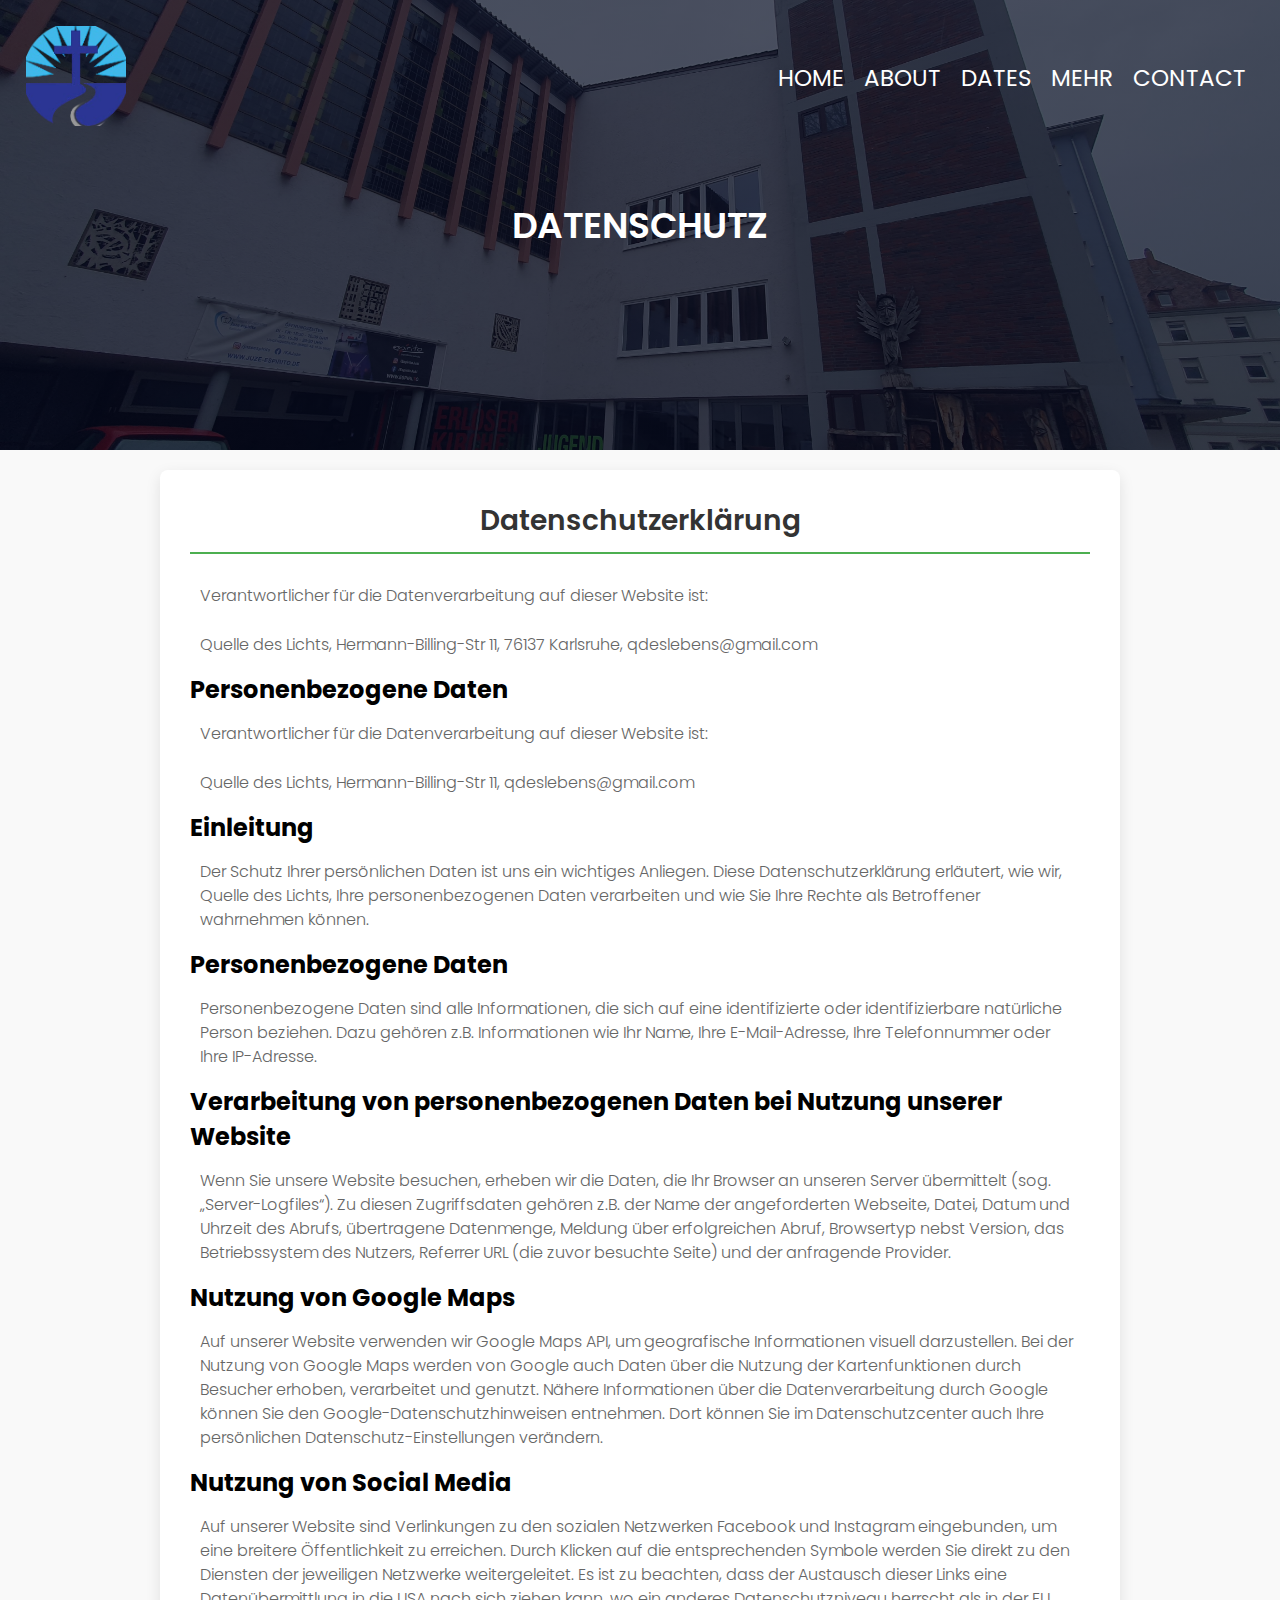
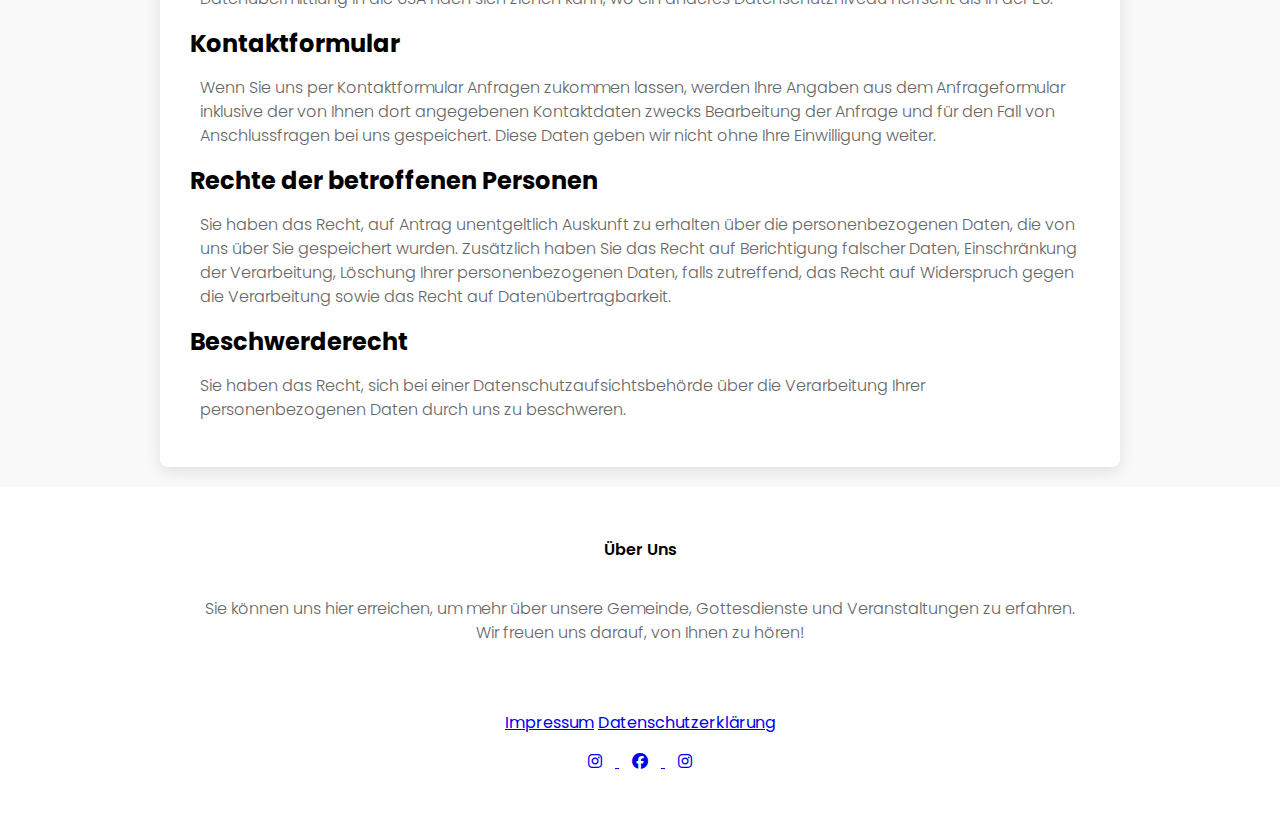
<file: Daten.html>
<!DOCTYPE html>
<html lang="en">
<head>
    <meta charset="UTF-8">
    <meta name="viewport" content="width=device-width, initial-scale=1.0">
    <title>Gemeinde Website</title>
    <link rel="stylesheet" href="style.css">
    <link rel="preconnect" href="https://fonts.googleapis.com">
<link rel="preconnect" href="https://fonts.gstatic.com" crossorigin>
<link href="https://fonts.googleapis.com/css2?family=Poppins:ital,wght@0,
100;0,200;0,300;0,400;0,500;0,600;0,700;0,800;0,900;1,100;1,200;1,300;1,400;1
,500;1,600;1,700;1,800;1,900&display=swap" rel="stylesheet">
<link rel="stylesheet" href="https://cdnjs.cloudflare.com/ajax/libs/font-awesome/6.4.0/css/all.min.css">

</head>
<body>
    <section class="sub-header">
<nav>
    <a href="index.html"><img src="Images/qldlogo.png"></a>
    <div class="nav-links" id="navLinks">
        <i class="fa fa-times" onclick="hideMenu()"></i>
        <ul>
            <li><a href="index.html">HOME</a></li>
            <li><a href="about.html">ABOUT</a></li>
            <li><a href="course.html">DATES</a></li>
            <li><a href="Blog.html">MEHR</a></li>
            <li><a href="Contact.html">CONTACT</a></li>
        </ul>
    </div>
    <i class="fa fa-bars" onclick="showMenu()"></i>
</nav>
<h1>DATENSCHUTZ</h1>
    </section>

    <!DOCTYPE html>
    <html lang="de">
    <head>
        <meta charset="UTF-8">
        <meta name="viewport" content="width=device-width, initial-scale=1.0">
        <title>Impressum</title>
        
    </head>
    <body>
        <section class="imp">
        <div class="container">
            <h1>Datenschutzerklärung</h1>
            <div class="section">
                <p>Verantwortlicher für die Datenverarbeitung auf dieser Website ist:</p>
                <p>Quelle des Lichts, Hermann-Billing-Str 11, 76137 Karlsruhe, qdeslebens@gmail.com
                </p>
            
                <h2>Personenbezogene Daten</h2>
                <p>Verantwortlicher für die Datenverarbeitung auf dieser Website ist:</p>
    <p>Quelle des Lichts, Hermann-Billing-Str 11, qdeslebens@gmail.com</p>

    <h2>Einleitung</h2>
    <p>Der Schutz Ihrer persönlichen Daten ist uns ein wichtiges Anliegen. Diese Datenschutzerklärung erläutert, wie wir, Quelle des Lichts, Ihre personenbezogenen Daten verarbeiten und wie Sie Ihre Rechte als Betroffener wahrnehmen können.</p>

    <h2>Personenbezogene Daten</h2>
    <p>Personenbezogene Daten sind alle Informationen, die sich auf eine identifizierte oder identifizierbare natürliche Person beziehen. Dazu gehören z.B. Informationen wie Ihr Name, Ihre E-Mail-Adresse, Ihre Telefonnummer oder Ihre IP-Adresse.</p>

    <h2>Verarbeitung von personenbezogenen Daten bei Nutzung unserer Website</h2>
    <p>Wenn Sie unsere Website besuchen, erheben wir die Daten, die Ihr Browser an unseren Server übermittelt (sog. „Server-Logfiles“). Zu diesen Zugriffsdaten gehören z.B. der Name der angeforderten Webseite, Datei, Datum und Uhrzeit des Abrufs, übertragene Datenmenge, Meldung über erfolgreichen Abruf, Browsertyp nebst Version, das Betriebssystem des Nutzers, Referrer URL (die zuvor besuchte Seite) und der anfragende Provider.</p>

    <h2>Nutzung von Google Maps</h2>
    <p>Auf unserer Website verwenden wir Google Maps API, um geografische Informationen visuell darzustellen. Bei der Nutzung von Google Maps werden von Google auch Daten über die Nutzung der Kartenfunktionen durch Besucher erhoben, verarbeitet und genutzt. Nähere Informationen über die Datenverarbeitung durch Google können Sie den Google-Datenschutzhinweisen entnehmen. Dort können Sie im Datenschutzcenter auch Ihre persönlichen Datenschutz-Einstellungen verändern.</p>

    <h2>Nutzung von Social Media</h2>
    <p>Auf unserer Website sind Verlinkungen zu den sozialen Netzwerken Facebook und Instagram eingebunden, um eine breitere Öffentlichkeit zu erreichen. Durch Klicken auf die entsprechenden Symbole werden Sie direkt zu den Diensten der jeweiligen Netzwerke weitergeleitet. Es ist zu beachten, dass der Austausch dieser Links eine Datenübermittlung in die USA nach sich ziehen kann, wo ein anderes Datenschutzniveau herrscht als in der EU.</p>

    <h2>Kontaktformular</h2>
    <p>Wenn Sie uns per Kontaktformular Anfragen zukommen lassen, werden Ihre Angaben aus dem Anfrageformular inklusive der von Ihnen dort angegebenen Kontaktdaten zwecks Bearbeitung der Anfrage und für den Fall von Anschlussfragen bei uns gespeichert. Diese Daten geben wir nicht ohne Ihre Einwilligung weiter.</p>

    <h2>Rechte der betroffenen Personen</h2>
    <p>Sie haben das Recht, auf Antrag unentgeltlich Auskunft zu erhalten über die personenbezogenen Daten, die von uns über Sie gespeichert wurden. Zusätzlich haben Sie das Recht auf Berichtigung falscher Daten, Einschränkung der Verarbeitung, Löschung Ihrer personenbezogenen Daten, falls zutreffend, das Recht auf Widerspruch gegen die Verarbeitung sowie das Recht auf Datenübertragbarkeit.</p>

    <h2>Beschwerderecht</h2>
    <p>Sie haben das Recht, sich bei einer Datenschutzaufsichtsbehörde über die Verarbeitung Ihrer personenbezogenen Daten durch uns zu beschweren.</p>
            </div>
        </div>
    </section>
    </body>
    </html>
    

</section>



<!--------Fußzeile----->

    <section class="Footer">
        <h4>Über Uns</h4>
        <p>Sie können uns hier erreichen, um mehr über unsere Gemeinde, Gottesdienste und 
            Veranstaltungen zu erfahren. <br> Wir freuen uns darauf, von Ihnen zu hören!</p><br><br>
            <a href="Impressum.html">Impressum</a>
          <a href="Datenschutzerklärung.html">Datenschutzerklärung</a>
            <div class="icons">
                <a href="https://www.instagram.com/emb_rdc" target="_blank">
                    <i class="fab fa-instagram" aria-hidden="true"></i>
                </a>
                <a href="https://www.facebook.com/yourprofile" target="_blank">
                    <i class="fab fa-facebook" aria-hidden="true"></i>
                </a>
                <a href="https://www.instagram.com/elie_rdc" target="_blank">
                    <i class="fab fa-instagram" aria-hidden="true"></i>
                </a>
                
            </div>
    </section>

    <!--------Über unsere Lehre----->
<section>

</section>
<!--------JavaScript-----Menu----->
 <script>
    var navLinks = document.getElementById("navLinks");
    function showMenu(){
        navLinks.style.right = "0";
    } 
    function hideMenu(){
        navLinks.style.right = "-200px";
        
    }
 </script>
</body>
</html>
</file>
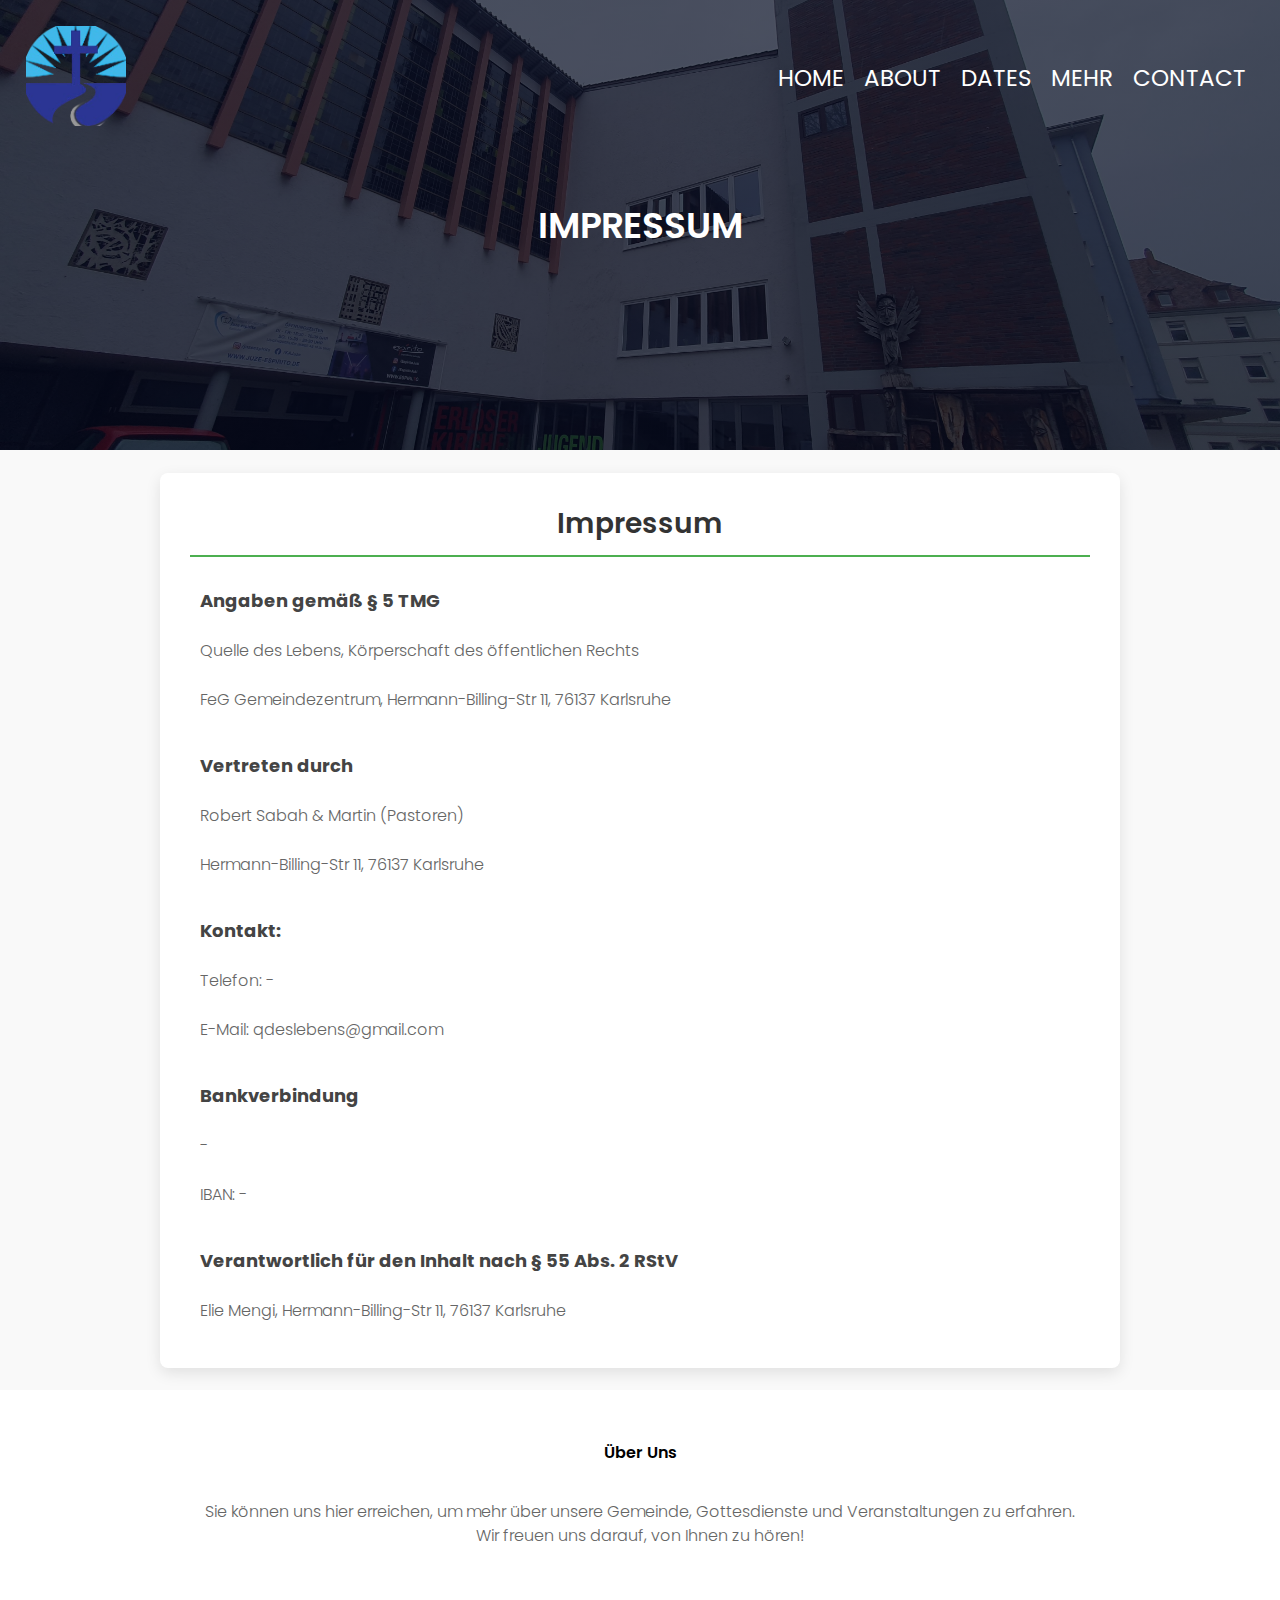
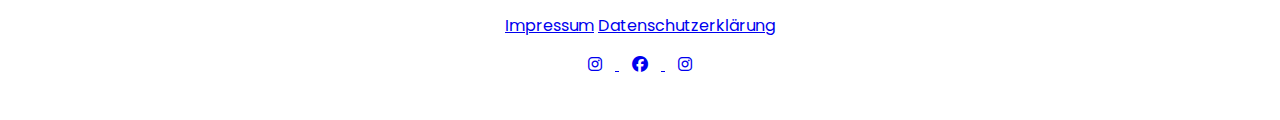
<file: Impressum.html>
<!DOCTYPE html>
<html lang="en">
<head>
    <meta charset="UTF-8">
    <meta name="viewport" content="width=device-width, initial-scale=1.0">
    <title>Gemeinde Website</title>
    <link rel="stylesheet" href="style.css">
    <link rel="preconnect" href="https://fonts.googleapis.com">
<link rel="preconnect" href="https://fonts.gstatic.com" crossorigin>
<link href="https://fonts.googleapis.com/css2?family=Poppins:ital,wght@0,
100;0,200;0,300;0,400;0,500;0,600;0,700;0,800;0,900;1,100;1,200;1,300;1,400;1
,500;1,600;1,700;1,800;1,900&display=swap" rel="stylesheet">
<link rel="stylesheet" href="https://cdnjs.cloudflare.com/ajax/libs/font-awesome/6.4.0/css/all.min.css">

</head>
<body>
    <section class="sub-header">
<nav>
    <a href="index.html"><img src="Images/qldlogo.png"></a>
    <div class="nav-links" id="navLinks">
        <i class="fa fa-times" onclick="hideMenu()"></i>
        <ul>
            <li><a href="index.html">HOME</a></li>
            <li><a href="about.html">ABOUT</a></li>
            <li><a href="course.html">DATES</a></li>
            <li><a href="Blog.html">MEHR</a></li>
            <li><a href="Contact.html">CONTACT</a></li>
        </ul>
    </div>
    <i class="fa fa-bars" onclick="showMenu()"></i>
</nav>
<h1>IMPRESSUM</h1>
    </section>

    <!DOCTYPE html>
    <html lang="de">
    <head>
        <meta charset="UTF-8">
        <meta name="viewport" content="width=device-width, initial-scale=1.0">
        <title>Impressum</title>
        
    </head>
    <body>
        <section class="imp">
        <div class="container">
            <h1>Impressum</h1>
            <div class="section">
                <p class="info">Angaben gemäß § 5 TMG</p>
                <p>Quelle des Lebens, Körperschaft des öffentlichen Rechts</p>
                <p>FeG Gemeindezentrum, Hermann-Billing-Str 11, 76137 Karlsruhe</p>
            </div>
            <div class="section">
                <p class="info">Vertreten durch</p>
                <p>Robert Sabah & Martin (Pastoren)</p>
                <p>Hermann-Billing-Str 11, 76137 Karlsruhe</p>
            </div>
            <div class="section">
                <p class="info">Kontakt:</p>
                <p>Telefon: - </p>
                <p>E-Mail: qdeslebens@gmail.com</p>
            </div>
            <div class="section">
                <p class="info">Bankverbindung</p>
                <p>-</p>
                <p>IBAN: -</p>
            </div>
            <div class="section">
                <p class="info">Verantwortlich für den Inhalt nach § 55 Abs. 2 RStV</p>
                <p>Elie Mengi, Hermann-Billing-Str 11, 76137 Karlsruhe</p>
            </div>
        </div>
    </section>
    </body>
    </html>
    

</section>



<!--------Fußzeile----->

<section class="Footer">
    <h4>Über Uns</h4>
    <p>Sie können uns hier erreichen, um mehr über unsere Gemeinde, Gottesdienste und 
        Veranstaltungen zu erfahren. <br> Wir freuen uns darauf, von Ihnen zu hören!</p><br><br>
        <a href="Impressum.html">Impressum</a>
      <a href="Datenschutzerklärung.html">Datenschutzerklärung</a>
        <div class="icons">
            <a href="https://www.instagram.com/emb_rdc" target="_blank">
                <i class="fab fa-instagram" aria-hidden="true"></i>
            </a>
            <a href="https://www.facebook.com/yourprofile" target="_blank">
                <i class="fab fa-facebook" aria-hidden="true"></i>
            </a>
            <a href="https://www.instagram.com/elie_rdc" target="_blank">
                <i class="fab fa-instagram" aria-hidden="true"></i>
            </a>
            
        </div>
</section>

    <!--------Über unsere Lehre----->
<section>

</section>
<!--------JavaScript-----Menu----->
 <script>
    var navLinks = document.getElementById("navLinks");
    function showMenu(){
        navLinks.style.right = "0";
    } 
    function hideMenu(){
        navLinks.style.right = "-200px";
        
    }
 </script>
</body>
</html>
</file>
<file: style.css>
*{
    margin: 0;
    padding:0;
    font-family: "Poppins", sans-serif;
}
.header{
    min-height: 100vh;
    width: 100%;
    background-image: linear-gradient(rgba(4,9,30,0.7),rgba(4,9,30,0.7)),url(Images/BigSaal.jpeg);
    background-position: center;
    background-size: cover;
    position: relative;
}  
nav{
    display: flex;
    padding: 2%;
    justify-content: space-between;
    align-items: center;
}
nav img{
    width: 100px;
}
.nav-links{
    flex: 1;
    text-align: right;
}
.nav-links ul li{
    list-style: none;
    display: inline-block;
    padding: 8px;
    position: relative;
}
.nav-links ul li a {
    color: #fff;
    text-decoration: none;
    font-size: 23px;
}
.nav-links ul li::after{ 
    content: "";
    width: 0%;
    height: 2px;
    background:#f44336 ;
    display: block;
    margin: auto;
    transition: 0.5s;
}
.nav-links ul li:hover::after{
    width: 100%;
}
.text-box{
    width: 90%;
    color: #fff;
    position: absolute;
    top: 50%;
    left: 50%;
    transform: translate(-50%,-50%);
    text-align: center;
}
.text-box h1{
    font-size: 80px;

}
.text-box p{
    margin: 10px 0 40px;
    font-size: 20px;
    color: #fff;
}

.hero-btn{
    display: inline-block;
    text-decoration: none;
    color: #fff;
    border: 1px solid #fff;
    padding: 22px 44px;
    font-size: 23px;
    background: transparent;
    position: relative;
    cursor: pointer;

}
.hero-btn:hover{
    border: 1px solid #f44336;
    background:#f44336 ;
    transition: 1s;
}
nav .fa{
    display: none;
}

@media(max-width:700px){
    .text-box h1{
        font-size: 20px;
}
.nav-links ul li{
    display: block;
}
.nav-links{
    position: fixed;
    background: #010f46; 
    height: 100vh;
    width: 200px;
    top: 0;
    right: -200px;
    text-align: left;
    z-index: 2;
    transition: 1s;
}
nav .fa{
    display: block;
    color: #fff;
    margin: 10px;
    font-size: 40px;
    cursor: pointer;
}
.nav-links ul{
    padding: 30px;
}
}

/*-------Gottesdienst------*/

.Gottesdienst {
    width: 80%; /* Increase this width */
    margin: auto;
    text-align: center;
    padding: 100px 0;
}

.row {
    margin-top: 5%;
    display: flex;
    justify-content: space-between;
    align-items: flex-start; /* Align items at the top */
    gap: 20px; /* Add some space between columns if needed */
}

.Gottesdienst-col {
    flex: 1; /* Ensure columns take equal width */
    min-width: 200px; /* Ensure each column has a minimum width */
    flex-basis: 31%;
    background: #fff3f3;
    margin-bottom: 5%;
    padding: 20px 12px;
    box-sizing: border-box;
    transition: 0.5s;
}

h1{
    font-size: 36px;
    font-weight: 600;
}

p{
    color: #777;
    font-size: 14px;
    font-weight: 300;
    line-height: 22px;
    padding: 10px;
}
h3{
    text-align: center;
    font-weight: 600;
    margin: 10px;
}
.Gottesdienst-col:hover{
    box-shadow: 0 0 20px 0px rgba(0,0,0,0.2);
}
@media(max-width:700px){
    .row{
        flex-direction: column;
    }
}

/*-----------RÄUME------*/
.Raueme{
    width: 80%;
    margin: auto;
    text-align: center;
    
}
.Raueme-col{
    flex-basis: 32%;
    border-radius: 10px;
    margin-bottom: 39px;
    position: relative;
    overflow: hidden;
}
.Raueme-col img{
    width: 100%;
    display: block;

}
.layer{
    background: transparent;
    height: 100%;
    width: 100%;
    position: absolute;
    top: 0;
    left: 0;
    transition: 0.5s;
}
.layer:hover{
    background: rgba(4,9,30,0.7);
}
.layer h3{
    width: 100%;
    font-weight: 500;
    color: #fff;
    font-size: 26px;
    bottom: 0;
    left: 50%;
    transform: translateX(-50%);
    position: absolute;
    transition: 1s;
}
.layer:hover h3{
    bottom: 49%;
    opacity: 1;
}

/*-----------Einrichtung------*/
.Einrichtung{
    width: 80%;
    margin: auto;
    text-align: center;
    padding-top:100px ;
}
.Einrichtung-col{
    flex-basis: 31%;
    border-radius: 10px;
    margin-bottom: 5%;
    text-align: left;
}
.Einrichtung-col img{
    width: 100%;
    border-radius: 10px;
}
.Einrichtung-col p{
    padding: 0;
}
.Einrichtung-col h3{
    margin-top: 16px;
    margin-bottom: 15px;
    text-align: left;
}

/*------Lehre------*/

.Lehre{
    width: 80%;
    margin: auto;
    padding-top: 100px;
    text-align: center;

}
.Lehre-col{
    flex-basis: 44%;
    border-radius: 10px;
    margin-bottom: 5%;
    text-align: left;
    background: #fff3f3;
    padding: 25px;
    cursor: pointer;
    display: flex;
}
.Lehre-col img{
    height: 90px;
    margin-left: 5px;
    margin-right: 30px;
    border-radius: 50%;
}
.Lehre-col p{
    padding: 0;
}
.Lehre-col h3{
    margin-top: 15px;
    text-align: left;
}

/*------Contact------*/

.cta{
    margin: 100px auto;
    width: 80%;
    background-image: linear-gradient(rgba(0,0,0.2),rgba(0,0,0,0.2)),url(Images/draussen2.jpeg);
    background-position: center;
    background-size: cover;
    border-radius: 10px;
    text-align: center;
    padding: 100px 0;

}

.cta h1{
    color: #fff;
    margin-bottom: 40px;
    padding: 0;
}
@media(max-width: 700px){
    .cta h1{
        font-size: 24px;
    }
}


.Footer{
    width: 100%;
    text-align: center;
    padding: 30px 0;
}
.Footer h4{
    margin-bottom: 25px;
    margin-top: 20px;
    font-weight: 600;
}

.icons .fab{
    margin: 0 13px;
    cursor: pointer;
    padding: 18px 0;
}


/*------About Us------*/

.sub-header{
   height: 50vh;
   width: 100%;
   background-image: linear-gradient(rgba(4,9,30,0.7),rgba(4,9,30,0.7)),url(Images/Draussen.jpeg);
   background-position: center;
   background-size: cover;
   text-align: center;
   color: #fff;
}
.sub-header h1{
   margin-top: 40px;

}

.about-us{
    width: 80%;
    margin: auto;
    padding-top: 80px;
    padding-bottom: 50px;
}
.about-col{
    flex-basis: 48%;
    padding: 30px  2px;
}
.about-col img{
    width: 100%;
    border-radius: 5px;
}
.about-col h1{
    padding-top: 0;
    
}
.about-col p{
    padding: 15px 0 25px;
    
    
}
.red-btn{
    border: 1px solid #f44336;
    background: transparent;
    color: #f44336;
}
.red-btn:hover{
    color: #fff;

}

/*------wir und paris------*/
.blog-content{
width: 80%;
margin: auto;
padding: 60px 0;
}
.blog-left{
    flex-basis: 65%;
}
.blog-left img{
    width: 100%;
}
.blog-left h2{
    color: #222;
    font-weight: 600;
    margin: 30px 0;
}
.blog-left p{
    color: #999;
    padding: 0;
}
.blog-right h3{
   background: #f44336;
   color: #fff;
   padding: 7px 0;
   font-size: 16px;
   margin-bottom: 20px; 
}
.blog-right div{
    display: flex;
    align-items: center;
    justify-content: space-between;
    color: #555;
    padding: 18px;  /*------die grösse vom span------*/
    box-sizing: border-box;
}

.comment-box{
    border: 1px solid #ccc;
    margin: 50px 0;
    padding: 10px 20px;
}
comment-box h3{
    text-align: left;
}
.comment-form input, .comment-form textarea{
width: 100%;
padding: 10px;
margin: 15px;
box-sizing: border-box;
border: none;
outline: none;
background: #f0f0f0;
}

.comment-form button{
    margin: 10px 0;
}
@media(max-width:700px){
    .sub-header h1{
        font-size: 24px;
    }
}

/*------CONTACT------*/
.location{
width: 80%;
margin: auto;
padding: 80px 0;
}
.location iframe{
    width: 100%;
}
.contact-us{
    width: 80%;
    margin: auto;
}
.contact-col{
    flex-basis: 48%;
    margin-bottom: 30px;
}

.contact-col div{
    display: flex;
    align-items: center;
    margin-bottom: 40px;
}
.contact-col div .fas{
    font-size: 28px;
    color: #f44336;
    margin: 10px;
    margin-right: 30px;
}
.contact-col div p{
    padding: 0;
}
.contact-col div h5{
    font-size: 20px;
    margin-bottom: 5px;
    color: #555;
    font-weight: 400;
}

.contact-col input, .contact-col textarea{
    width: 100%;
    padding: 15px;
    margin-bottom: 17px;
    outline: none;
    border: 1px solid #ccc;
    box-sizing: border-box;
}



/*------Impresum------*/

.imp{
    font-family: 'Helvetica Neue', Arial, sans-serif;
    background-color: #f9f9f9;
    margin: 0;
    padding: 20px;
    display: flex;
    justify-content: center;
    align-items: center;
    min-height: 100vh;
}
            .container {
                width: 100%;
                max-width: 900px;
                background-color: #fff;
                padding: 30px;
                border-radius: 8px;
                box-shadow: 0 5px 15px rgba(0,0,0,0.1);
            }
            .container h1 {
                font-size: 28px;
                color: #333;
                text-align: center;
                border-bottom: 2px solid #4CAF50;
                padding-bottom: 10px;
            }
            .section {
                margin-top: 20px;
            }
            p {
                font-size: 16px;
                line-height: 1.5;
                margin: 5px 0;
                color: #666;
            }
            .info {
                font-weight: bold;
                font-size: 18px;
                color: #444;
            }
</file>
